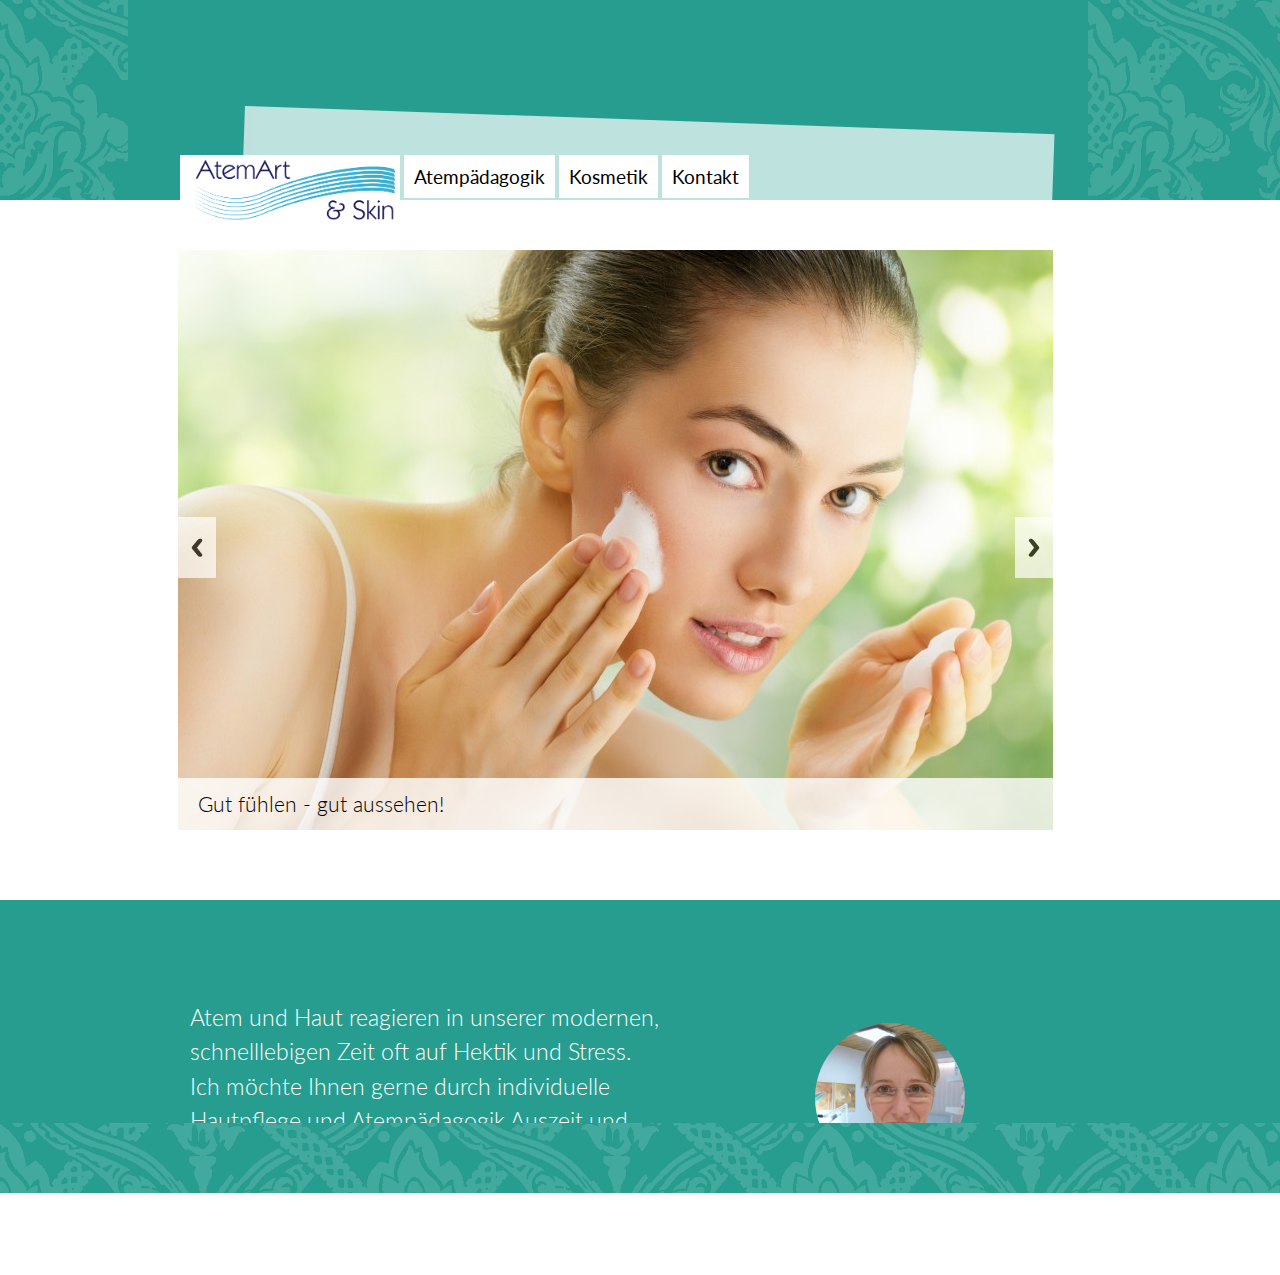
<file: index.html>
<!DOCTYPE html>
<html>


<head>
	<meta charset="utf-8">
	<meta name="keywords" content="Atmen, AtemArt, Atemtraining, Atempädagogik, Karin Fuchs-Raab, Kosmetik, Hopfgarten, Hautpflege, Wellness">
	<meta name="description" content="AtemArt und Skin - Individuelle Hautpflege und Atempädagogik">
	
	<title>Atemart und Skin</title>
	<link href='http://fonts.googleapis.com/css?family=Ledger|Lato:100,300,400,700' rel='stylesheet' type='text/css'>
	<link rel="stylesheet" type="text/css" href="style.css">
	<script src="http://ajax.googleapis.com/ajax/libs/jquery/1.8.3/jquery.min.js"></script>
	<script src="responsiveslides.min.js"></script>
</head>


<body>

	<header class="headerbar">
	<div class="left">
	</div>
	<div class="center">

	
	<nav id="nav-atem">

<div id="bar">&nbsp;</div>
<ul id="ul-atem">
	<a href="index.html"><li class="active cWhite"><img src="logo.png" id="logo"></li></a><a href="atem/index.html"><li class="cWhite">Atempädagogik</li></a><a href="skin/index.html"><li class="cWhite">Kosmetik</li></a><a href="kontakt.html"><li class="cWhite">Kontakt</li></a>
	</ul>
	</nav>
	</div>
	<div class="right">
	</div>	
	<br style="clear:both;">
	</header>

	<div class="datawrapper">
	<section class="dataleft">

	</section>
	
	<section class="datacenter">
	
	<div id="slider">
	<script>
    // You can also use "$(window).load(function() {"
    $(function () {
      // Slideshow 4
      $("#pic-slider").responsiveSlides({
        auto: true,
        pager: false,
        nav: true,
	timeout:5000,
        speed: 1500,
	pause: true, 
        namespace: "callbacks",
        before: function () {
          $('.events').append("<li>before event fired.</li>");
        },
        after: function () {
          $('.events').append("<li>after event fired.</li>");
        }
      });
    });
	</script>
	<ul class="rslides" id="pic-slider">
	<li><a href="skin/index.html"><img src="skin.jpg" alt=""><p class="caption">Gut fühlen - gut aussehen!</p></a></li>
	<li><a href="atem/index.html"><img src="atem.jpg" alt=""><p class="caption">AtemArt - Die gute Art zu atmen!</p></a></li>
	<li><a href="skin/index.html"><img src="skin2.jpg" alt=""><p class="caption">Genießen Sie professionelle Pflege für ihre Haut!</p></a></li>
	<li><a href="atem/index.html"><img src="atem2.jpg" alt=""><p class="caption">AtemArt - Atmen Sie endlich frei durch!</p></a></li>
	<li><a href="skin/index.html"><img src="skin3.jpg" alt=""><p class="caption">Beratung für die tägliche Hautpflege besonders beanspruchter Zonen</p></a></li>
	</ul>
	</div>




	</section>

	<section class="dataright">
	</section>
	<br style="clear:both;">
	</div>
	
	<div class="bottom">
	<div class="bottom-content">
	
	<div id="welcome">
	<p>Atem und Haut reagieren in unserer modernen, schnelllebigen Zeit oft auf Hektik und Stress.<br>
	Ich möchte Ihnen gerne durch individuelle Hautpflege und Atempädagogik Auszeit und Erholung anbieten. 
	</p>
	<p>
	<br><b>Ich freue mich auf Sie!<b><br><br>
	</p>
	</div>

	<div id="picbox">
<br>
	<div class="circular">
	<img src="karinfuchs.jpg">
	</div>
	 <b>Karin Fuchs-Raab</b><br>
	 <i>Fachkosmetikerin und zertifizierte Atempädagogin</i>
	</div>

	<br style="clear:both">
	</div>
	</div>

	<footer class="footerbar">
	</footer>



<script>
  (function(i,s,o,g,r,a,m){i['GoogleAnalyticsObject']=r;i[r]=i[r]||function(){
  (i[r].q=i[r].q||[]).push(arguments)},i[r].l=1*new Date();a=s.createElement(o),
  m=s.getElementsByTagName(o)[0];a.async=1;a.src=g;m.parentNode.insertBefore(a,m)
  })(window,document,'script','https://www.google-analytics.com/analytics.js','ga');

  ga('create', 'UA-100724111-1', 'auto');
  ga('send', 'pageview');

</script>
</body>





</html>
</file>
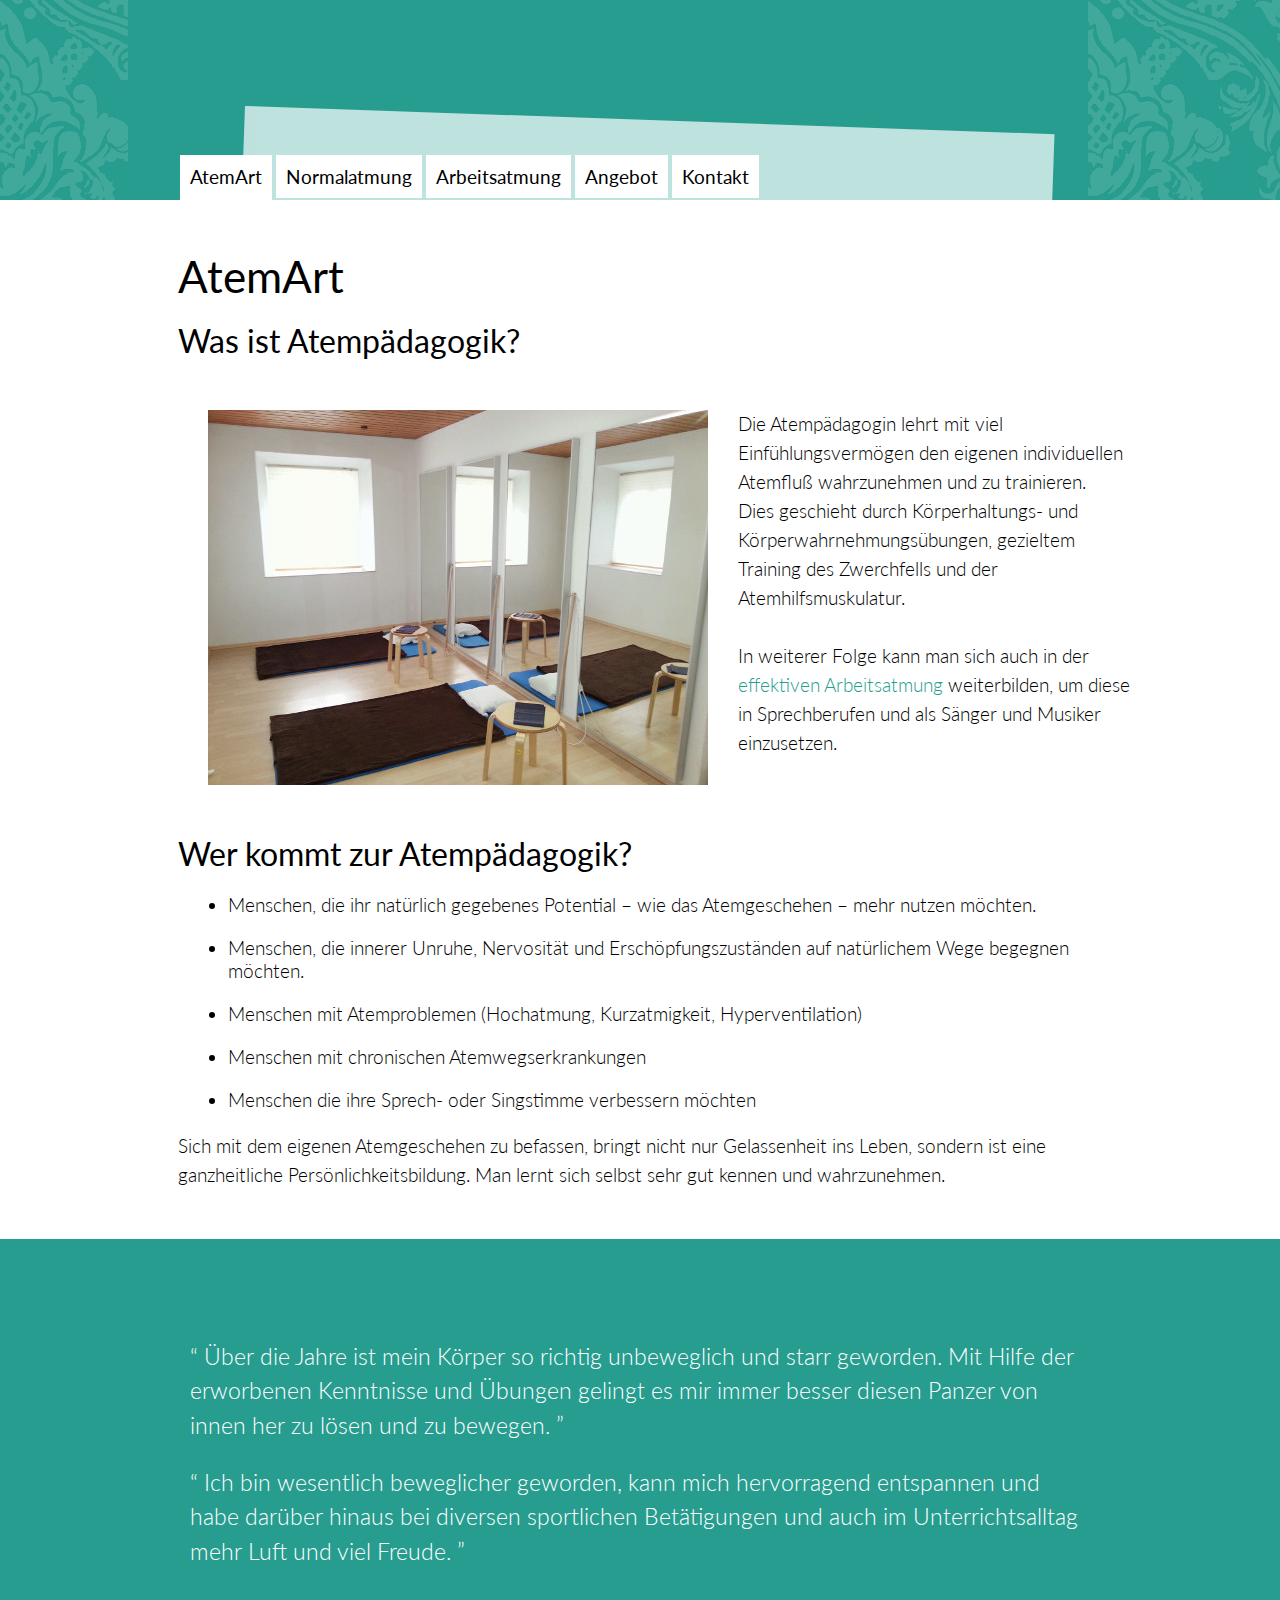
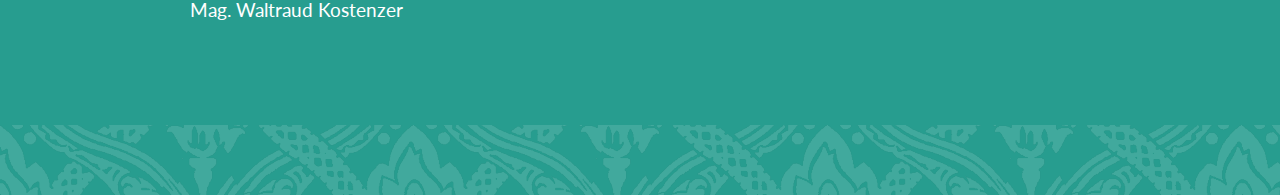
<file: atem/index.html>
<!DOCTYPE html>
<html>


<head>
	<meta charset="utf-8">
	<meta name="keywords" content="AtemArt">
	<meta name="description" content="AtemArt und Skin.">
	
	<title>Atemart</title>
	<link href='http://fonts.googleapis.com/css?family=Ledger|Lato:100,300,400,700' rel='stylesheet' type='text/css'>
	<link rel="stylesheet" type="text/css" href="../style.css">
</head>



<body>

	<header class="headerbar">
	<div class="left">
	</div>
	<div class="center">

	
	<nav id="nav-atem">

<div id="bar">&nbsp;</div>
<ul id="ul-atem">
	<a href="index.html"><li class="active cWhite">AtemArt</li></a><a href="normalatmung.html"><li class="cWhite">Normalatmung</li></a><a href="arbeitsatmung.html"><li class="cWhite">Arbeitsatmung</li></a><a href="angebot.html"><li class="cWhite">Angebot</li></a><a href="../kontakt.html"><li class="cWhite">Kontakt</li></a>
	</ul>
	</nav>
	</div>
	<div class="right">
	</div>	
	<br style="clear:both;">
	</header>

	<div class="datawrapper">
	<section class="dataleft">

	</section>
	
	<section class="datacenter">


<h1>AtemArt</h1>

<h2>Was ist Atempädagogik?</h2>


<img src="atemraum.jpg" alt="Praxisraum Atmung" style="float:left;margin:30px;">
<p>
<br>
Die Atempädagogin lehrt mit viel Einfühlungsvermögen den eigenen individuellen Atemfluß wahrzunehmen und zu trainieren. <br>Dies geschieht durch Körperhaltungs- und Körperwahrnehmungsübungen, gezieltem Training des Zwerchfells und der Atemhilfsmuskulatur. <br>
<br>

In weiterer Folge kann man sich auch in der <a href="arbeitsatmung.html">effektiven Arbeitsatmung</a> weiterbilden, um diese in Sprechberufen und als Sänger und Musiker einzusetzen.
</p>


<br>
<br style="clear:both;">
<h2>Wer kommt zur Atempädagogik?</h2>


<ul>
<li>Menschen, die ihr natürlich gegebenes Potential – wie das Atemgeschehen – mehr nutzen möchten.</li>
<li>Menschen, die innerer Unruhe, Nervosität und Erschöpfungszuständen auf natürlichem Wege begegnen möchten. </li>
<li>Menschen mit Atemproblemen (Hochatmung, Kurzatmigkeit, Hyperventilation)</li>
<li>Menschen mit chronischen Atemwegserkrankungen</li>
<li>Menschen die ihre Sprech- oder Singstimme verbessern möchten</li>
</ul>
<p>
Sich mit dem eigenen Atemgeschehen zu befassen, bringt nicht nur Gelassenheit ins Leben, sondern ist eine ganzheitliche Persönlichkeitsbildung. 
Man lernt sich selbst sehr gut kennen und wahrzunehmen.
</p>






	</section>

	<section class="dataright">
	</section>
	<br style="clear:both;">
	</div>
	
	<div class="bottom">
	<div class="bottom-content">
	
	<div id="quote">
	<q>
	Über die Jahre ist mein Körper so richtig unbeweglich und starr geworden. Mit Hilfe der erworbenen Kenntnisse und Übungen gelingt es mir immer besser diesen Panzer von innen her zu lösen und zu bewegen. 
</q><br><br>
<q>
	Ich bin wesentlich beweglicher geworden, kann mich hervorragend entspannen und habe darüber hinaus bei diversen sportlichen Betätigungen und auch im Unterrichtsalltag mehr Luft und viel Freude.
	</q><br><br>
	<p><b>Mag. Waltraud Kostenzer</b></p>
	</div>


	<br style="clear:both">
	</div>
	</div>

	<footer class="footerbar">
	</footer>

<script>
  (function(i,s,o,g,r,a,m){i['GoogleAnalyticsObject']=r;i[r]=i[r]||function(){
  (i[r].q=i[r].q||[]).push(arguments)},i[r].l=1*new Date();a=s.createElement(o),
  m=s.getElementsByTagName(o)[0];a.async=1;a.src=g;m.parentNode.insertBefore(a,m)
  })(window,document,'script','https://www.google-analytics.com/analytics.js','ga');

  ga('create', 'UA-100724111-1', 'auto');
  ga('send', 'pageview');

</script>

</body>


</html>
</file>
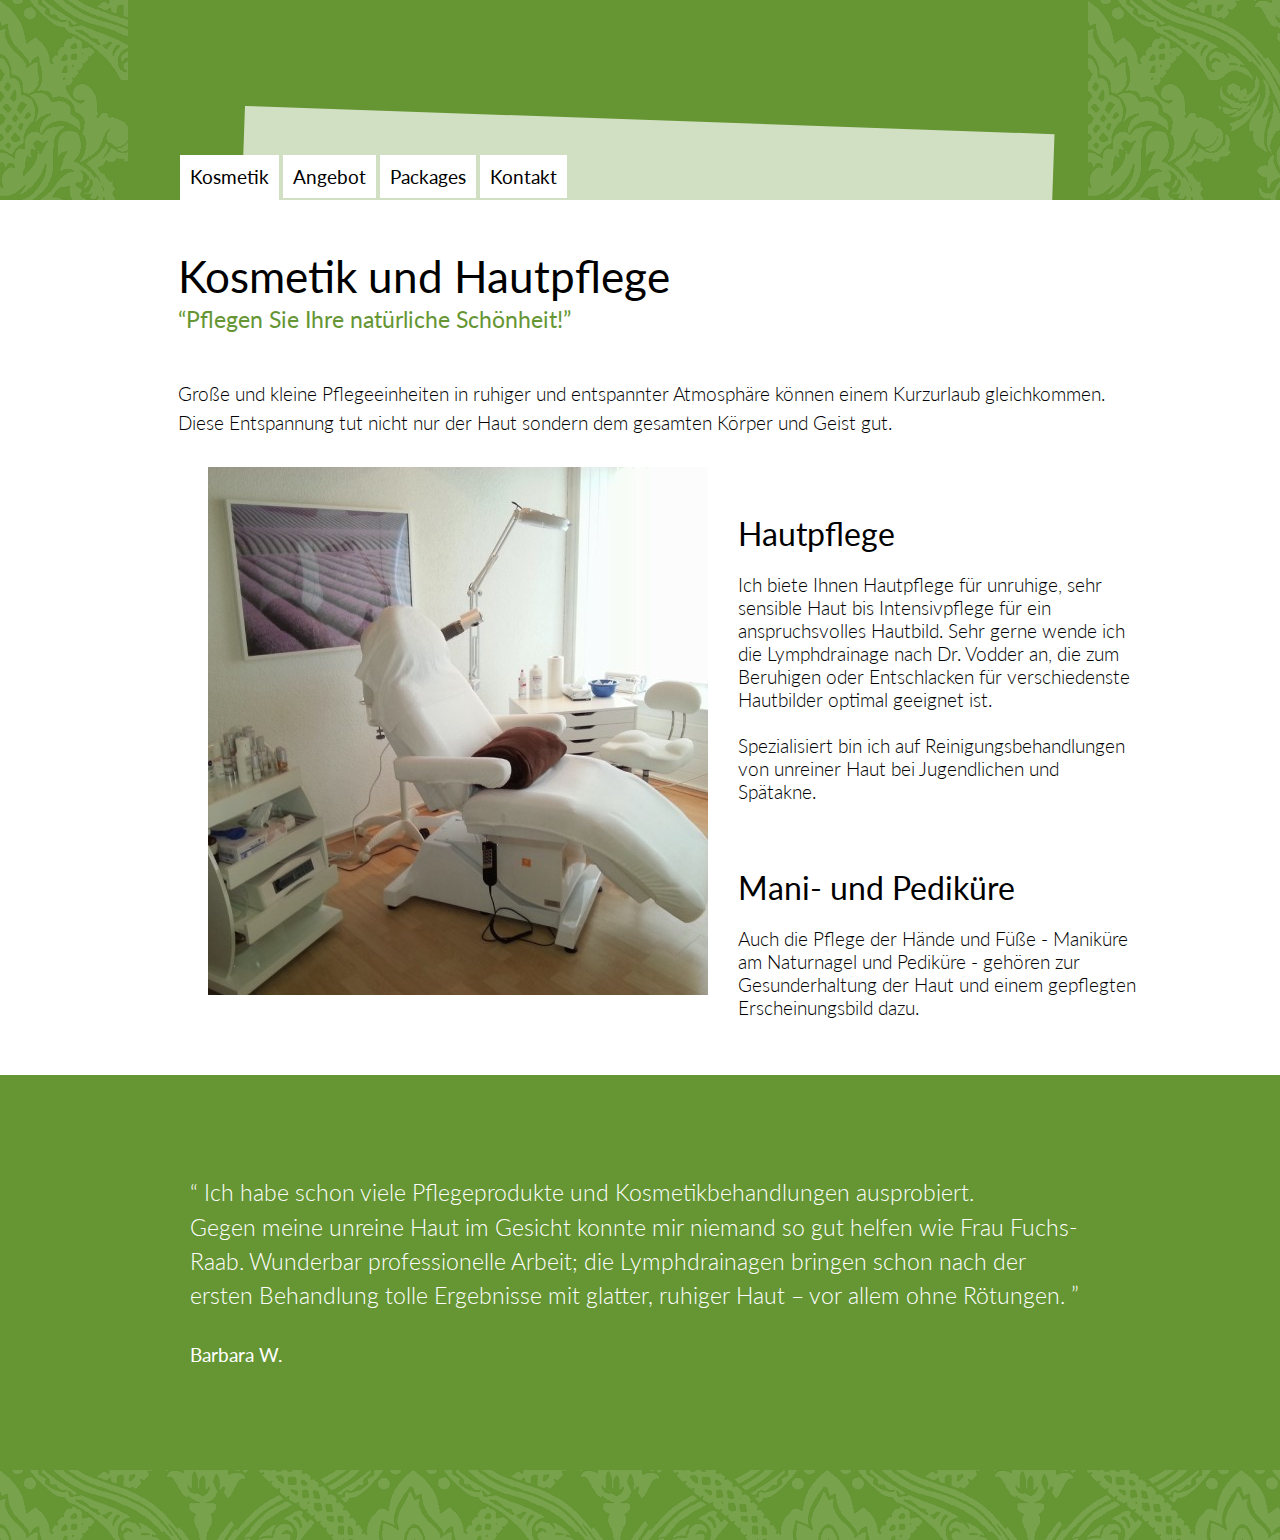
<file: skin/index.html>
<!DOCTYPE html>
<html>


<head>
	<meta charset="utf-8">
	<meta name="keywords" content="Kosmetik, Hautpflege">
	<meta name="description" content="AtemArt und Skin">
	
	<title>Kosmetik und Hautpflege</title>
	<link href='http://fonts.googleapis.com/css?family=Ledger|Lato:100,300,400,700' rel='stylesheet' type='text/css'>
	<link rel="stylesheet" type="text/css" href="../style.css">
</head>



<body>

	<header class="headerbar">
	<div class="left" style="background-color:#659633;">
	</div>
	<div class="center" style="background-color:#659633;">

	
	<nav id="nav-atem">

<div id="bar">&nbsp;</div>
<ul id="ul-atem">
	<a href="index.html"><li class="active cWhite">Kosmetik</li></a><a href="angebot.html"><li class="cWhite">Angebot</li></a><a href="packages.html"><li class="cWhite">Packages</li></a><a href="../kontakt.html"><li class="cWhite">Kontakt</li></a>
	</ul>
	</nav>
	</div>
	<div class="right"  style="background-color:#659633;">
	</div>	
	<br style="clear:both;">
	</header>

	<div class="datawrapper">
	<section class="dataleft">

	</section>
	
	<section class="datacenter">

	<h1>Kosmetik und Hautpflege</h1>

<q style="color:#659633;font-weight:400;position:relative;top:-20px;">Pflegen Sie Ihre natürliche Schönheit!</q>
<br>
<br>
<p>
Große und kleine Pflegeeinheiten in ruhiger und entspannter Atmosphäre können einem Kurzurlaub gleichkommen. 
<br>
Diese Entspannung tut nicht nur der Haut sondern dem gesamten Körper und Geist gut. 
<br>

<img src="skinraum.jpg" alt="Praxisraum Kosmetik" style="float:left;margin:30px;">

<br>
<br>
<h2>Hautpflege</h2>
Ich biete Ihnen Hautpflege für unruhige, sehr sensible Haut bis Intensivpflege für ein anspruchsvolles Hautbild. Sehr gerne wende ich die Lymphdrainage nach Dr. Vodder an, die zum Beruhigen oder Entschlacken für verschiedenste Hautbilder optimal geeignet ist.
<br>
<br>
Spezialisiert bin ich auf Reinigungsbehandlungen von unreiner Haut bei Jugendlichen und Spätakne.
<br>
<br>
<br>
<h2>Mani- und Pediküre</h2>
Auch die Pflege der Hände und Füße - Maniküre am Naturnagel und Pediküre - gehören zur Gesunderhaltung der Haut und einem gepflegten Erscheinungsbild dazu.
</p>
	</section>

	<section class="dataright">
	</section>
	<br style="clear:both;">
	</div>
	

	<div class="bottom" style="background-color:#659633;">
	<div class="bottom-content">
	
	<div id="quote">
<q>
Ich habe schon viele Pflegeprodukte und Kosmetikbehandlungen ausprobiert. 
<br>
Gegen meine unreine Haut im Gesicht konnte mir niemand so gut helfen wie Frau Fuchs-Raab. Wunderbar professionelle Arbeit; die Lymphdrainagen bringen schon nach der ersten Behandlung tolle Ergebnisse mit glatter, ruhiger Haut &ndash; vor allem ohne Rötungen. 
</q>
	<br><br>
	<p><b>Barbara W.</b></p>
	</div>


	<br style="clear:both">
	</div>
	</div>

	<footer class="footerbar" style="background-color:#659633;">
	</footer>

<script>
  (function(i,s,o,g,r,a,m){i['GoogleAnalyticsObject']=r;i[r]=i[r]||function(){
  (i[r].q=i[r].q||[]).push(arguments)},i[r].l=1*new Date();a=s.createElement(o),
  m=s.getElementsByTagName(o)[0];a.async=1;a.src=g;m.parentNode.insertBefore(a,m)
  })(window,document,'script','https://www.google-analytics.com/analytics.js','ga');

  ga('create', 'UA-100724111-1', 'auto');
  ga('send', 'pageview');

</script>

</body>


</html>
</file>
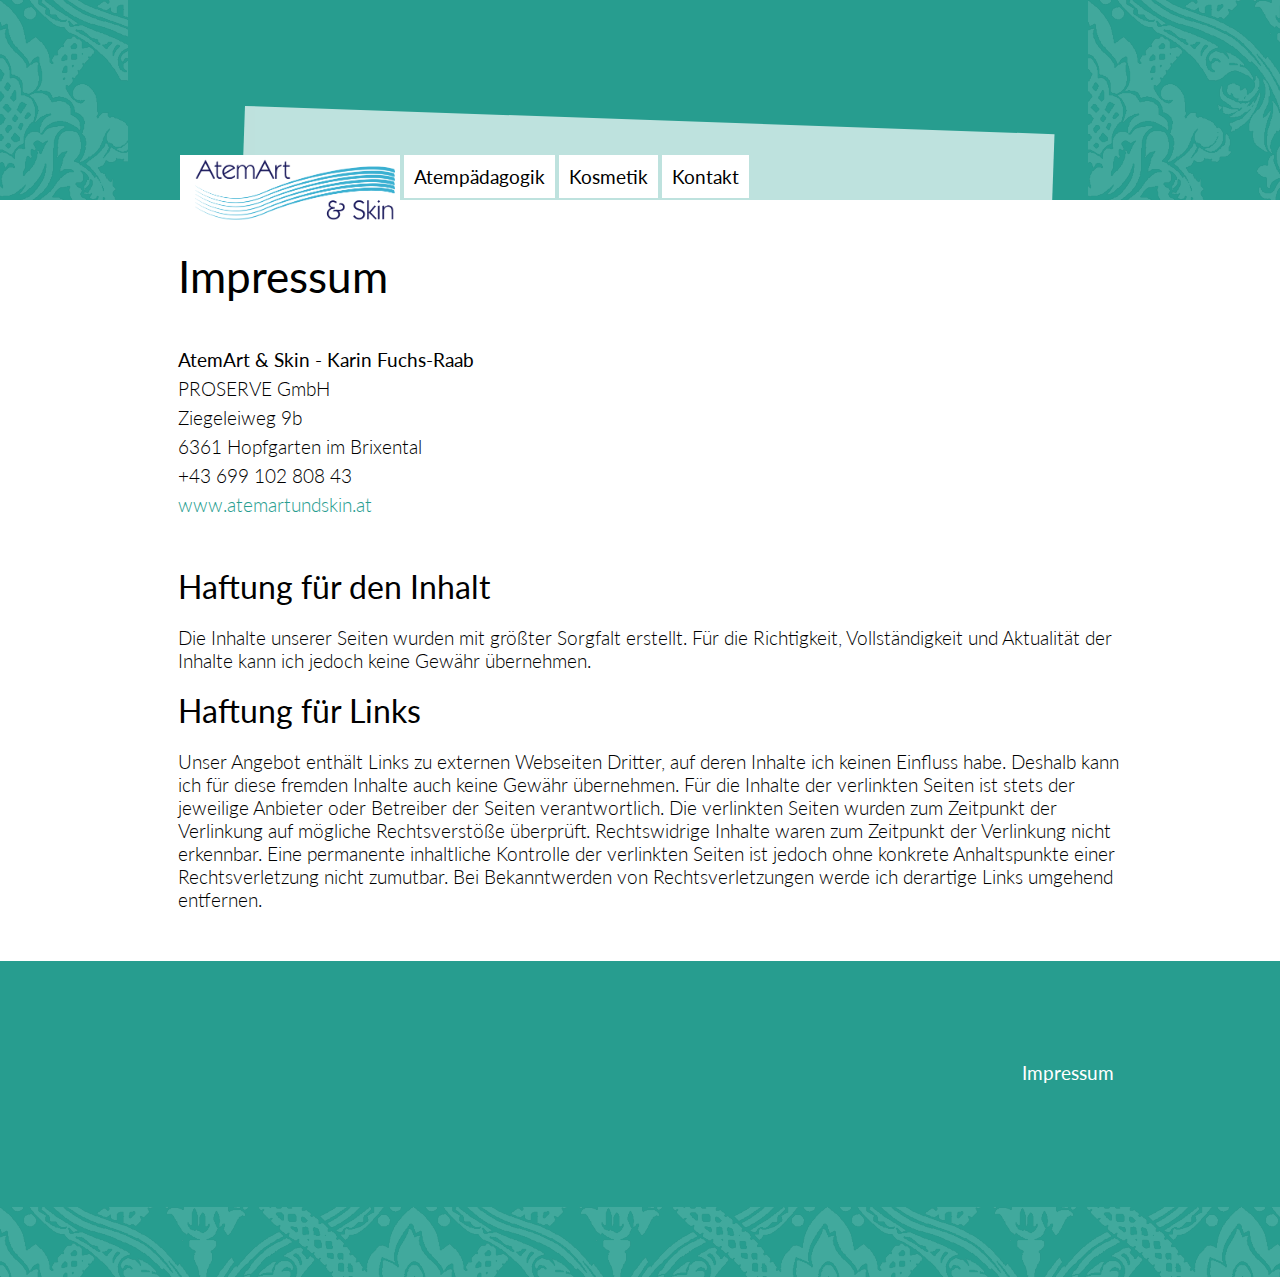
<file: impressum.html>
<!DOCTYPE html>
<html>


<head>
	<meta charset="utf-8">
	<meta name="keywords" content="AtemArt">
	<meta name="description" content="AtemArt und Skin.">
	
	<title>Atemart und Skin</title>
	<link href='http://fonts.googleapis.com/css?family=Ledger|Lato:100,300,400,700' rel='stylesheet' type='text/css'>
	<link rel="stylesheet" type="text/css" href="style.css">
	<script src="http://ajax.googleapis.com/ajax/libs/jquery/1.8.3/jquery.min.js"></script>
	<script src="responsiveslides.min.js"></script>
</head>



<body>

	<header class="headerbar">
	<div class="left">
	</div>
	<div class="center">

	
	<nav id="nav-atem">

<div id="bar">&nbsp;</div>
<ul id="ul-atem">
	<a href="index.html"><li class="active cWhite"><img src="logo.png" id="logo"></li></a><a href="atem/index.html"><li class="cWhite">Atempädagogik</li></a><a href="skin/index.html"><li class="cWhite">Kosmetik</li></a><a href="kontakt.html"><li class="cWhite">Kontakt</li></a>
	</ul>
	</nav>
	</div>
	<div class="right">
	</div>	
	<br style="clear:both;">
	</header>

	<div class="datawrapper">
	<section class="dataleft">

	</section>
	
	<section class="datacenter">
	
	<h1>Impressum</h1>
<br>
<p>
<b>AtemArt & Skin - Karin Fuchs-Raab</b><br>
PROSERVE GmbH<br>
Ziegeleiweg 9b<br>
6361 Hopfgarten im Brixental<br>
+43 699 102 808 43<br>
<a href="http://www.atemartundskin.at">www.atemartundskin.at</a><br>
<br>
<h2>Haftung für den Inhalt</h2>
Die Inhalte unserer Seiten wurden mit größter Sorgfalt erstellt. Für die Richtigkeit, Vollständigkeit und Aktualität der Inhalte kann ich jedoch keine Gewähr übernehmen.

<h2>Haftung für Links</h2>
Unser Angebot enthält Links zu externen Webseiten Dritter, auf deren Inhalte ich keinen Einfluss habe. Deshalb kann ich für diese fremden Inhalte auch keine Gewähr übernehmen. Für die Inhalte der verlinkten Seiten ist stets der jeweilige Anbieter oder Betreiber der Seiten verantwortlich. Die verlinkten Seiten wurden zum Zeitpunkt der Verlinkung auf mögliche Rechtsverstöße überprüft. Rechtswidrige Inhalte waren zum Zeitpunkt der Verlinkung nicht erkennbar. Eine permanente inhaltliche Kontrolle der verlinkten Seiten ist jedoch ohne konkrete Anhaltspunkte einer Rechtsverletzung nicht zumutbar. Bei Bekanntwerden von Rechtsverletzungen werde ich derartige Links umgehend entfernen.
<br>
</p>

	</section>

	<section class="dataright">
	</section>
	<br style="clear:both;">
	</div>
	
	<div class="bottom">
	<div class="bottom-content" style="text-align:right;padding-right:12%;">
		<a href="impressum.html" style="color:white;font-weight:400;">Impressum</a><br><br>
	</div>
	</div>

	<footer class="footerbar">
	</footer>


<script>
  (function(i,s,o,g,r,a,m){i['GoogleAnalyticsObject']=r;i[r]=i[r]||function(){
  (i[r].q=i[r].q||[]).push(arguments)},i[r].l=1*new Date();a=s.createElement(o),
  m=s.getElementsByTagName(o)[0];a.async=1;a.src=g;m.parentNode.insertBefore(a,m)
  })(window,document,'script','https://www.google-analytics.com/analytics.js','ga');

  ga('create', 'UA-100724111-1', 'auto');
  ga('send', 'pageview');

</script>
</body>


</html>
</file>
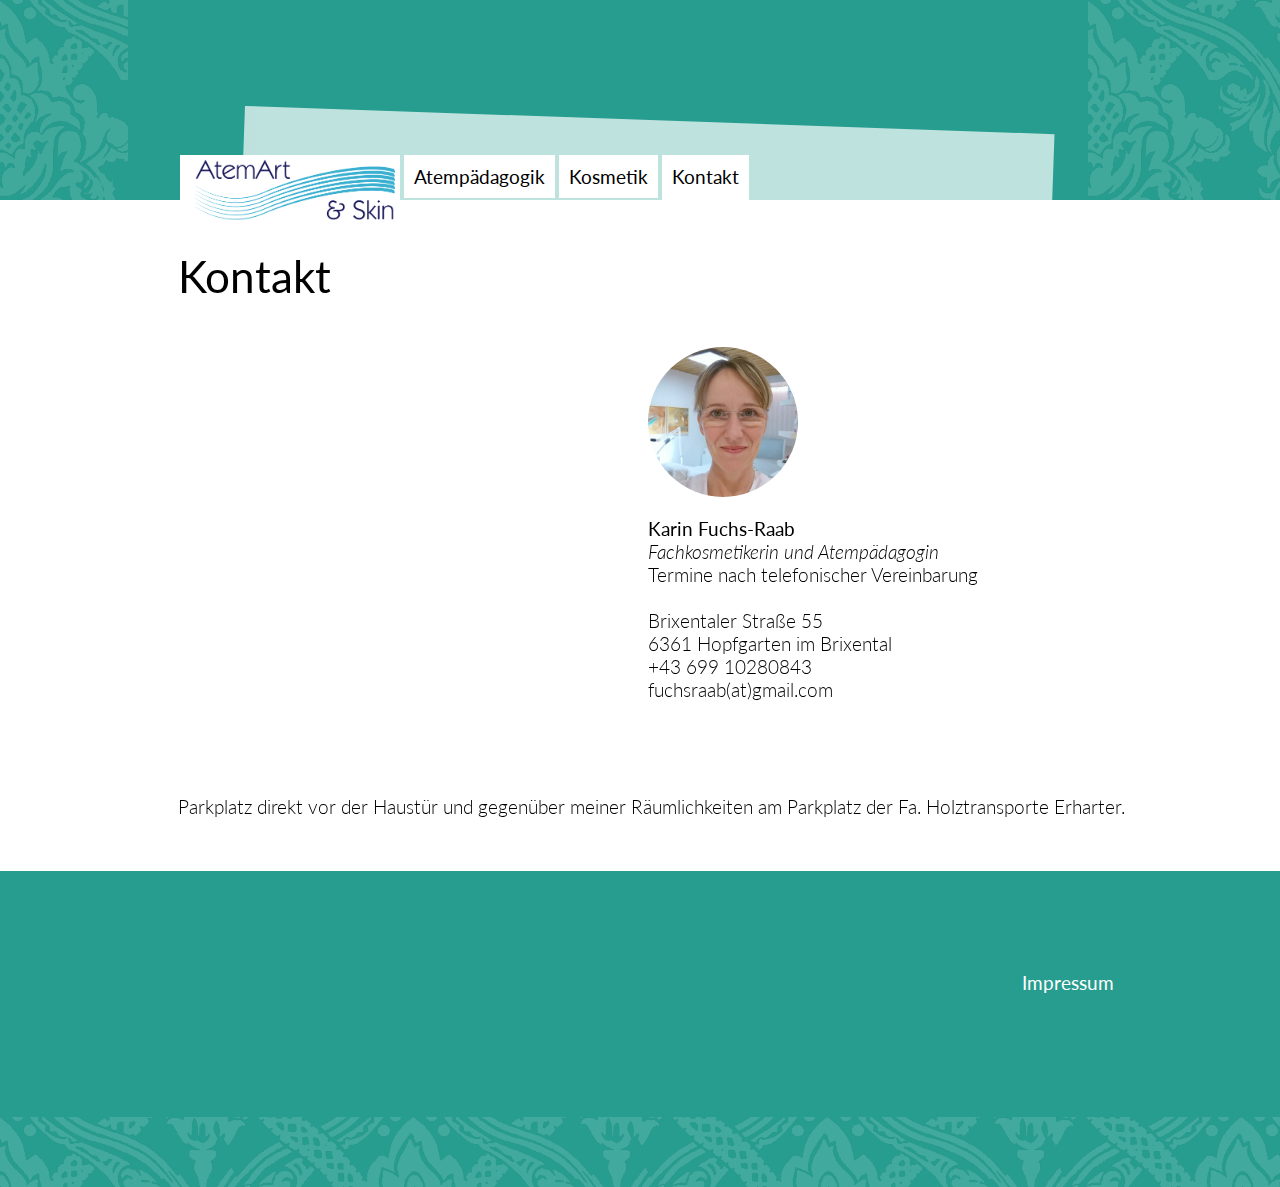
<file: kontakt.html>
<!DOCTYPE html>
<html>


<head>
	<meta charset="utf-8">
	<meta name="keywords" content="AtemArt">
	<meta name="description" content="AtemArt und Skin.">
	
	<title>Atemart und Skin</title>
	<link href='http://fonts.googleapis.com/css?family=Ledger|Lato:100,300,400,700' rel='stylesheet' type='text/css'>
	<link rel="stylesheet" type="text/css" href="style.css">
	<script src="http://ajax.googleapis.com/ajax/libs/jquery/1.8.3/jquery.min.js"></script>
	<script src="responsiveslides.min.js"></script>
</head>



<body>

	<header class="headerbar">
	<div class="left">
	</div>
	<div class="center">

	
	<nav id="nav-atem">

<div id="bar">&nbsp;</div>
<ul id="ul-atem">
	<a href="index.html"><li class="active cWhite"><img src="logo.png" id="logo"></li></a><a href="atem/index.html"><li class="cWhite">Atempädagogik</li></a><a href="skin/index.html"><li class="cWhite">Kosmetik</li></a><a href="kontakt.html"><li class="active cWhite">Kontakt</li></a>
	</ul>
	</nav>
	</div>
	<div class="right">
	</div>	
	<br style="clear:both;">
	</header>

	<div class="datawrapper">
	<section class="dataleft">

	</section>
	
	<section class="datacenter">
	
	<h1>Kontakt</h1>



<iframe src="https://www.google.com/maps/embed?pb=!1m14!1m8!1m3!1d2698.3364685098945!2d12.160715300000001!3d47.444380300000006!3m2!1i1024!2i768!4f13.1!3m3!1m2!1s0x4776352548215e5b%3A0x19a2b2d3ff0e582a!2sBrixentaler+Stra%C3%9Fe+55!5e0!3m2!1sde!2sat!4v1403034817725" width="0" height="0" frameborder="0" style="border:0"></iframe>

<iframe id="map" src="https://www.google.com/maps/embed?pb=!1m14!1m8!1m3!1d2698.3364685098945!2d12.160715300000001!3d47.444380300000006!3m2!1i1024!2i768!4f13.1!3m3!1m2!1s0x4776352548215e5b%3A0x19a2b2d3ff0e582a!2sBrixentaler+Stra%C3%9Fe+55!5e0!3m2!1sde!2sat!4v1403034744474" width="400" height="400" frameborder="0" style="border:0"></iframe>


	<div id="address">
	

		<div class="circular" style="margin-left:0;margin-top:25px;">
			<img src="karinfuchs.jpg">
		</div>
		<address class="addressbox">
		 <b style="margin-left:auto;margin-right:auto;">Karin Fuchs-Raab</b><br>
		 <i>Fachkosmetikerin und Atempädagogin</i><br>
		Termine nach telefonischer Vereinbarung
		 <br><br>
		 Brixentaler Straße 55<br>
		 6361 Hopfgarten im Brixental<br>
		 +43 699 10280843<br>
		 fuchsraab(at)gmail.com<br>
		</address>
		<br>
		<!-- <img src="haus2.jpg" alt="Atemart-Ort"> -->
	
	</div>


	
	

<br style="clear:both">
<p>
Parkplatz direkt vor der Haustür und gegenüber meiner Räumlichkeiten am Parkplatz der Fa. Holztransporte Erharter.<br>
</p>








	</section>

	<section class="dataright">
	</section>
	<br style="clear:both;">
	</div>
	
	<div class="bottom">
	<div class="bottom-content" style="text-align:right;padding-right:12%;">
	<a href="impressum.html" style="color:white;font-weight:400;">Impressum</a><br><br>

	</div>
	</div>
	

	<footer class="footerbar">
	</footer>


<script>
  (function(i,s,o,g,r,a,m){i['GoogleAnalyticsObject']=r;i[r]=i[r]||function(){
  (i[r].q=i[r].q||[]).push(arguments)},i[r].l=1*new Date();a=s.createElement(o),
  m=s.getElementsByTagName(o)[0];a.async=1;a.src=g;m.parentNode.insertBefore(a,m)
  })(window,document,'script','https://www.google-analytics.com/analytics.js','ga');

  ga('create', 'UA-100724111-1', 'auto');
  ga('send', 'pageview');

</script>
</body>


</html>
</file>
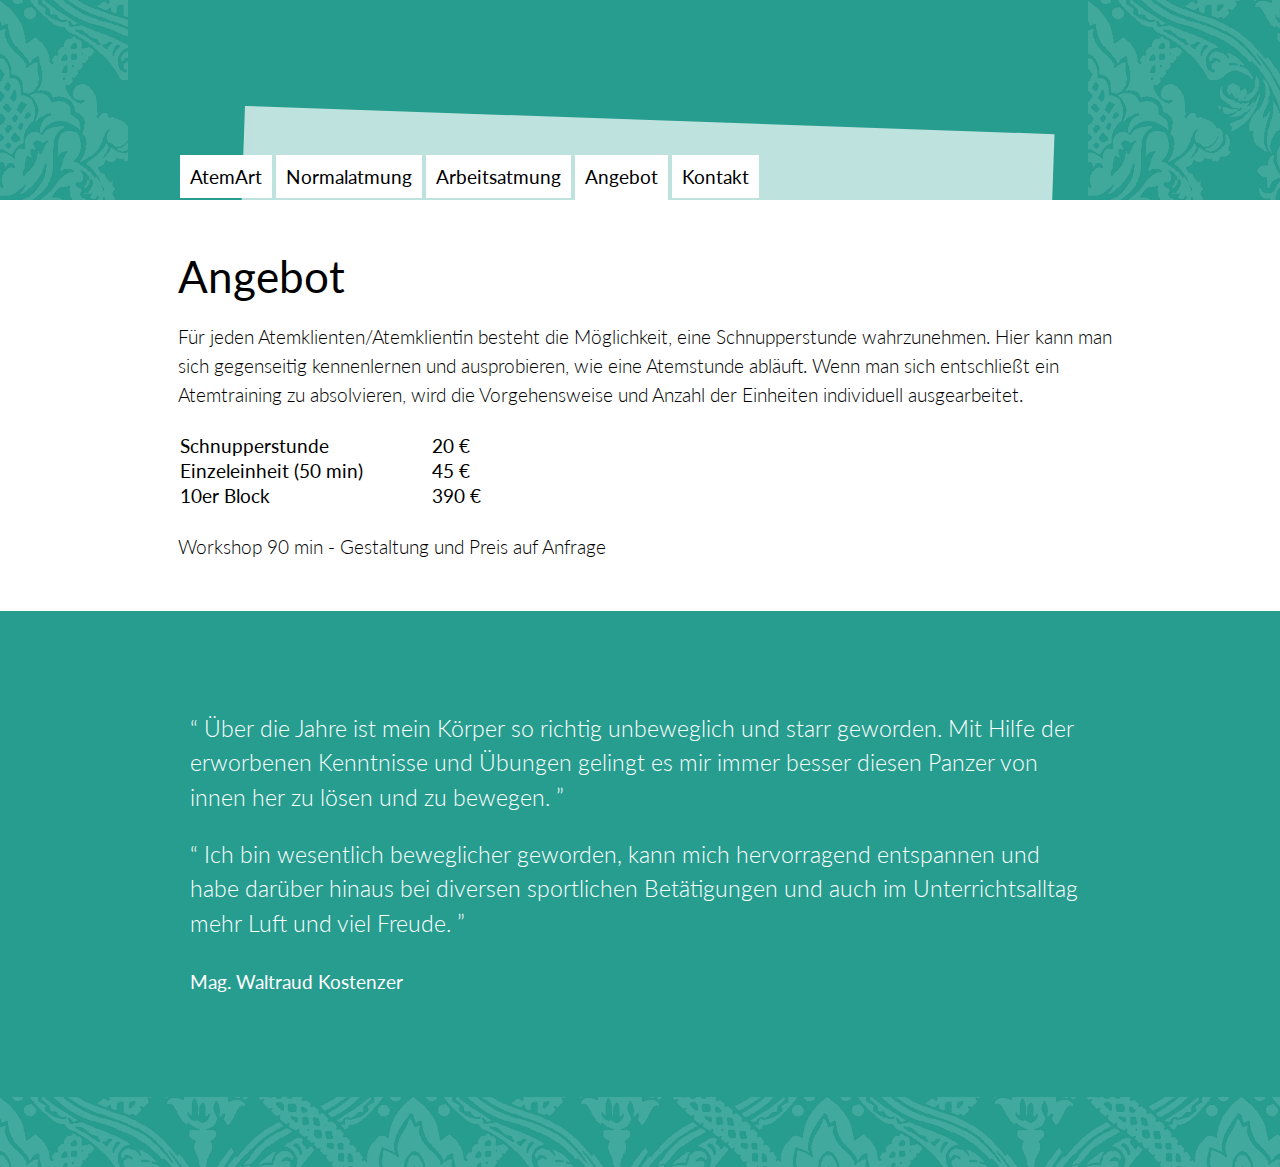
<file: atem/angebot.html>
<!DOCTYPE html>
<html>


<head>
	<meta charset="utf-8">
	<meta name="keywords" content="AtemArt">
	<meta name="description" content="AtemArt und Skin.">
	
	<title>Atemart</title>
	<link href='http://fonts.googleapis.com/css?family=Ledger|Lato:100,300,400,700' rel='stylesheet' type='text/css'>
	<link rel="stylesheet" type="text/css" href="../style.css">
</head>



<body>

	<header class="headerbar">
	<div class="left">
	</div>
	<div class="center">

	
	<nav id="nav-atem">

<div id="bar">&nbsp;</div>
<ul id="ul-atem">
	<a href="index.html"><li class="cWhite">AtemArt</li></a><a href="normalatmung.html"><li class="cWhite">Normalatmung</li></a><a href="arbeitsatmung.html"><li class="cWhite">Arbeitsatmung</li></a><a href="angebot.html"><li class="active cWhite">Angebot</li></a><a href="../kontakt.html"><li class="cWhite">Kontakt</li></a>
	</ul>
	</nav>
	</div>
	<div class="right">
	</div>	
	<br style="clear:both;">
	</header>

	<div class="datawrapper">
	<section class="dataleft">

	</section>
	
	<section class="datacenter">


<h1>Angebot</h1>


<p>
Für jeden Atemklienten/Atemklientin besteht die Möglichkeit, eine Schnupperstunde wahrzunehmen. Hier kann man sich gegenseitig kennenlernen und ausprobieren, wie eine Atemstunde abläuft. Wenn man sich entschließt ein Atemtraining zu absolvieren, wird die Vorgehensweise und Anzahl der Einheiten individuell ausgearbeitet.
</p>
<br>
<table>
<tr>
  <td><b>Schnupperstunde</b></td>
  <td><b>20 €</b></td>
</tr>
<tr>
  <td><b>Einzeleinheit (50 min)</td>
  <td><b>45 €</b></td>
</tr>
<tr>
  <td><b>10er Block</td>
  <td><b>390 €</b></td>
</tr>
</table>	

<br>		
<p>
	Workshop 90 min  - Gestaltung und Preis auf Anfrage
</p>








	</section>

	<section class="dataright">
	</section>
	<br style="clear:both;">
	</div>
	
	<div class="bottom">
	<div class="bottom-content">
	
	<div id="quote">
	<q>
	Über die Jahre ist mein Körper so richtig unbeweglich und starr geworden. Mit Hilfe der erworbenen Kenntnisse und Übungen gelingt es mir immer besser diesen Panzer von innen her zu lösen und zu bewegen. 
</q><br><br>
<q>
	Ich bin wesentlich beweglicher geworden, kann mich hervorragend entspannen und habe darüber hinaus bei diversen sportlichen Betätigungen und auch im Unterrichtsalltag mehr Luft und viel Freude.
	</q><br><br>
	<p><b>Mag. Waltraud Kostenzer</b></p>
	</div>


	<br style="clear:both">
	</div>
	</div>

	<footer class="footerbar">
	</footer>


<script>
  (function(i,s,o,g,r,a,m){i['GoogleAnalyticsObject']=r;i[r]=i[r]||function(){
  (i[r].q=i[r].q||[]).push(arguments)},i[r].l=1*new Date();a=s.createElement(o),
  m=s.getElementsByTagName(o)[0];a.async=1;a.src=g;m.parentNode.insertBefore(a,m)
  })(window,document,'script','https://www.google-analytics.com/analytics.js','ga');

  ga('create', 'UA-100724111-1', 'auto');
  ga('send', 'pageview');

</script>
</body>


</html>
</file>
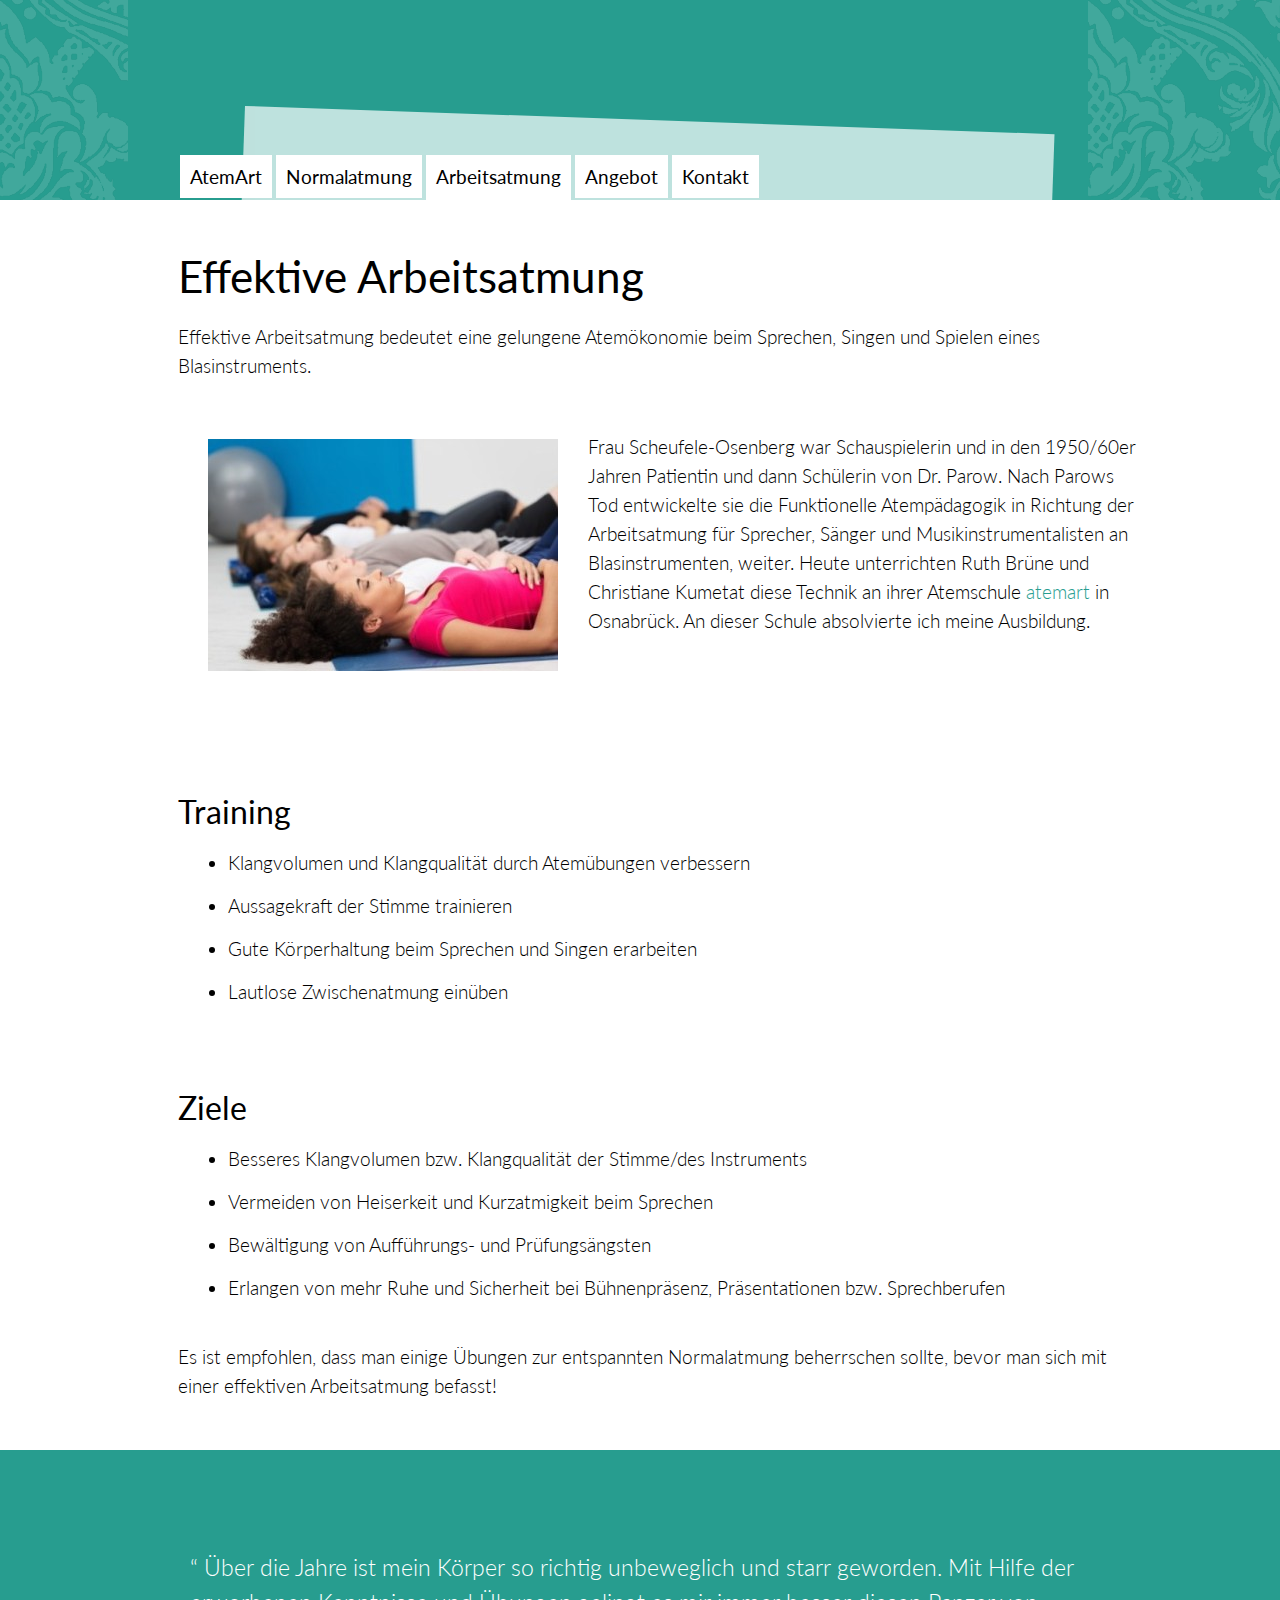
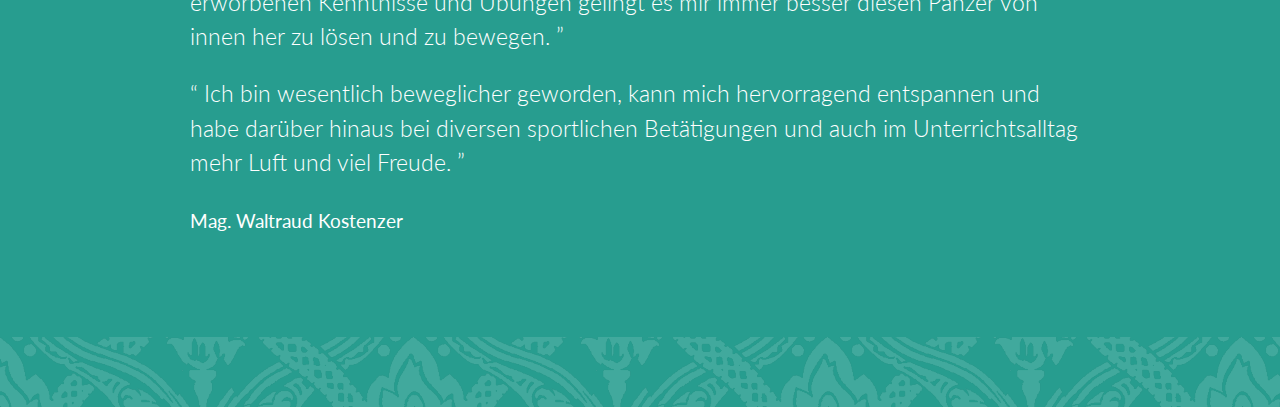
<file: atem/arbeitsatmung.html>
<!DOCTYPE html>
<html>


<head>
	<meta charset="utf-8">
	<meta name="keywords" content="AtemArt">
	<meta name="description" content="AtemArt und Skin.">
	
	<title>Atemart</title>
	<link href='http://fonts.googleapis.com/css?family=Ledger|Lato:100,300,400,700' rel='stylesheet' type='text/css'>
	<link rel="stylesheet" type="text/css" href="../style.css">
</head>



<body>

	<header class="headerbar">
	<div class="left">
	</div>
	<div class="center">

	
	<nav id="nav-atem">

<div id="bar">&nbsp;</div>
<ul id="ul-atem">
	<a href="index.html"><li class="cWhite">AtemArt</li></a><a href="normalatmung.html"><li class="cWhite">Normalatmung</li></a><a href="arbeitsatmung.html"><li class="active cWhite">Arbeitsatmung</li></a><a href="angebot.html"><li class="cWhite">Angebot</li></a><a href="../kontakt.html"><li class="cWhite">Kontakt</li></a>
	</ul>
	</nav>
	</div>
	<div class="right">
	</div>	
	<br style="clear:both;">
	</header>

	<div class="datawrapper">
	<section class="dataleft">

	</section>
	
	<section class="datacenter">


<h1>Effektive Arbeitsatmung</h1>
<p>
Effektive Arbeitsatmung bedeutet eine gelungene Atemökonomie beim Sprechen, Singen und Spielen eines Blasinstruments.<br>
<br>
</p>
<img src="atemuebung.jpg" alt="Atemuebung" style="float:left;margin:30px;">
<br>
<p>
Frau Scheufele-Osenberg war Schauspielerin und in den 1950/60er Jahren Patientin und dann Schülerin von Dr. Parow. Nach Parows Tod entwickelte sie die Funktionelle Atempädagogik in Richtung der Arbeitsatmung für Sprecher, Sänger und Musikinstrumentalisten an Blasinstrumenten, weiter. Heute unterrichten Ruth Brüne und Christiane Kumetat diese Technik an ihrer Atemschule <a href="http://www.atemart.de/">atemart</a> in Osnabrück. An dieser Schule absolvierte ich meine Ausbildung.
</p>
<br>
<br>
<br>
<br>
<br>
<br>
<h2>Training</h2>
<ul>
<li>Klangvolumen und Klangqualität durch Atemübungen verbessern</li>
<li>Aussagekraft der Stimme trainieren</li>
<li>Gute Körperhaltung beim Sprechen und Singen erarbeiten</li>
<li>Lautlose Zwischenatmung einüben</li>
</ul>
<br>
<br>
<h2>Ziele</h2>
<ul>
<li>Besseres Klangvolumen bzw. Klangqualität der Stimme/des Instruments</li>
<li>Vermeiden von Heiserkeit und Kurzatmigkeit beim Sprechen</li>
<li>Bewältigung von Aufführungs- und Prüfungsängsten</li>
<li>Erlangen von mehr Ruhe und Sicherheit bei Bühnenpräsenz, Präsentationen bzw. Sprechberufen</li>
</ul>

<br>
<p>
Es ist empfohlen, dass man einige Übungen zur entspannten Normalatmung beherrschen sollte, bevor man sich mit einer effektiven Arbeitsatmung befasst!
</p>













	</section>

	<section class="dataright">
	</section>
	<br style="clear:both;">
	</div>
	
	<div class="bottom">
	<div class="bottom-content">
	
	<div id="quote">
	<q>
	Über die Jahre ist mein Körper so richtig unbeweglich und starr geworden. Mit Hilfe der erworbenen Kenntnisse und Übungen gelingt es mir immer besser diesen Panzer von innen her zu lösen und zu bewegen. 
</q><br><br>
<q>
	Ich bin wesentlich beweglicher geworden, kann mich hervorragend entspannen und habe darüber hinaus bei diversen sportlichen Betätigungen und auch im Unterrichtsalltag mehr Luft und viel Freude.
	</q><br><br>
	<p><b>Mag. Waltraud Kostenzer</b></p>
	</div>


	<br style="clear:both">
	</div>
	</div>

	<footer class="footerbar">
	</footer>


<script>
  (function(i,s,o,g,r,a,m){i['GoogleAnalyticsObject']=r;i[r]=i[r]||function(){
  (i[r].q=i[r].q||[]).push(arguments)},i[r].l=1*new Date();a=s.createElement(o),
  m=s.getElementsByTagName(o)[0];a.async=1;a.src=g;m.parentNode.insertBefore(a,m)
  })(window,document,'script','https://www.google-analytics.com/analytics.js','ga');

  ga('create', 'UA-100724111-1', 'auto');
  ga('send', 'pageview');

</script>
</body>


</html>
</file>
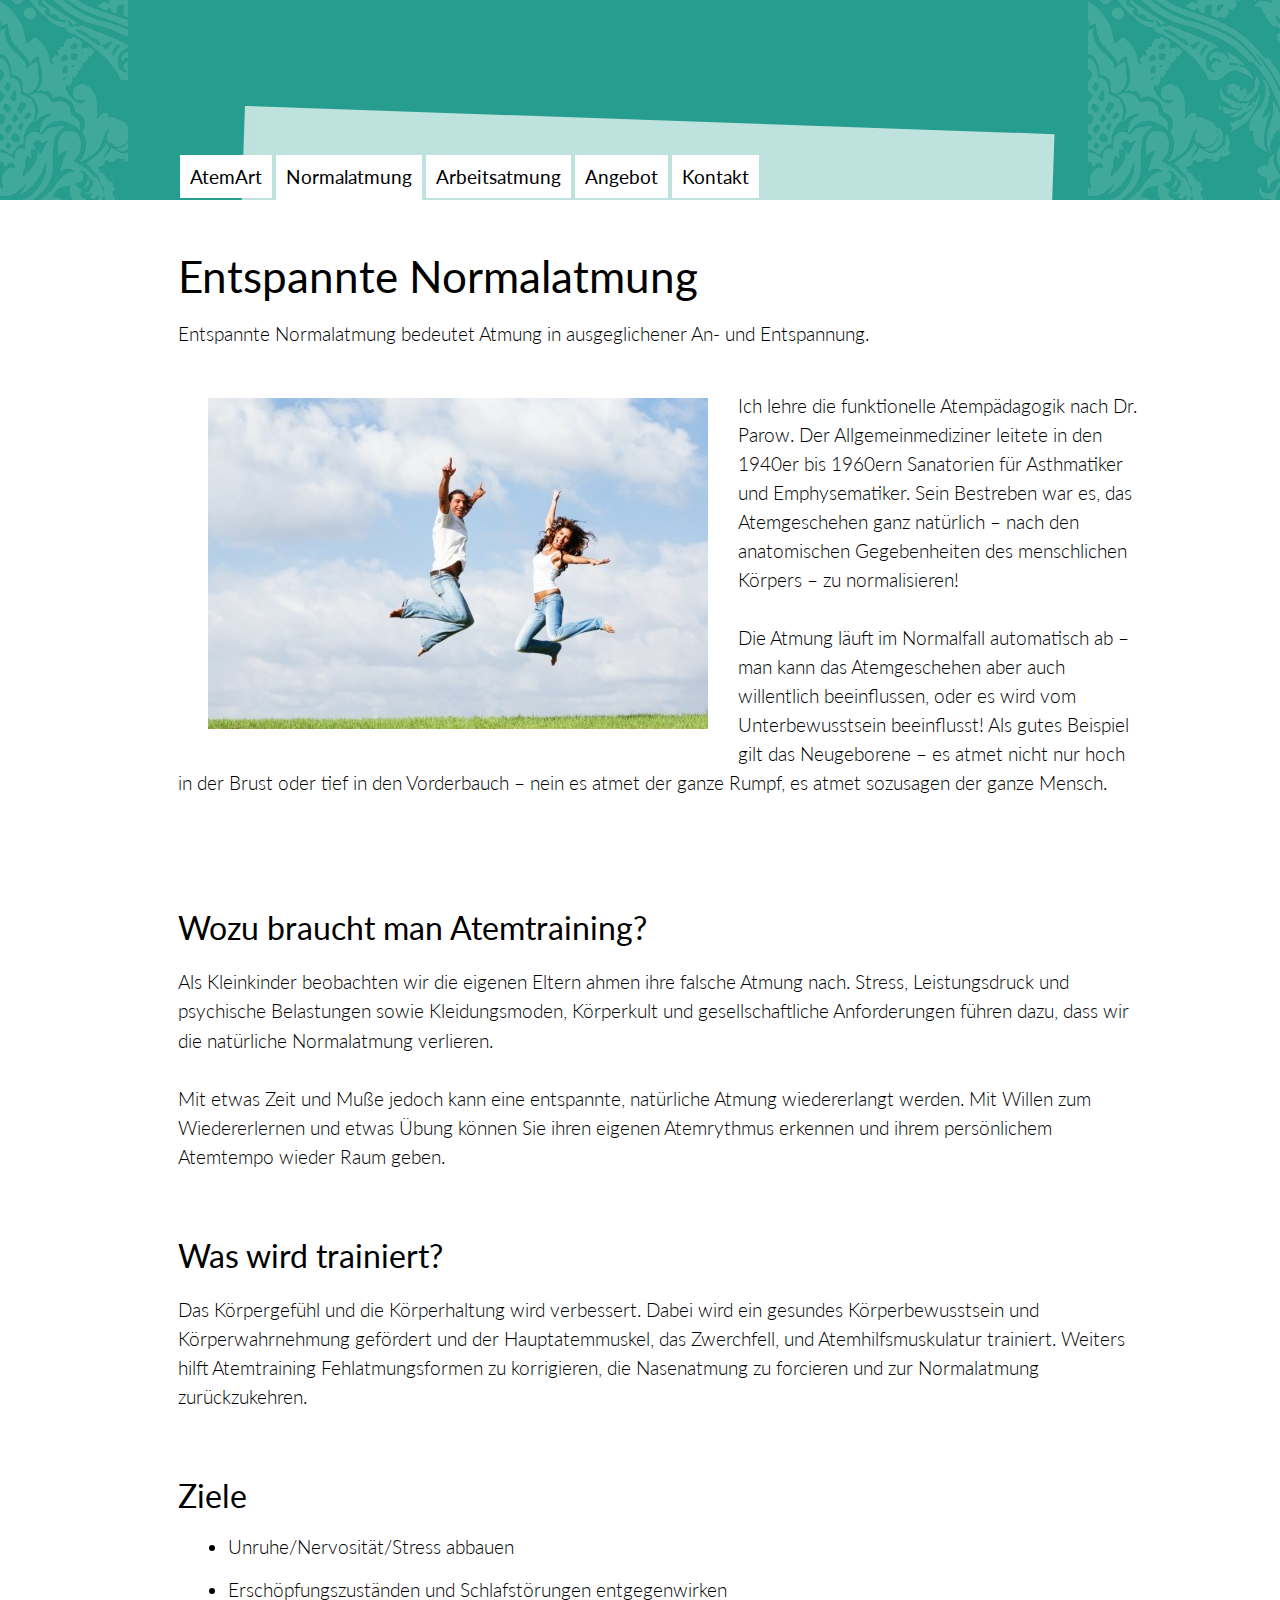
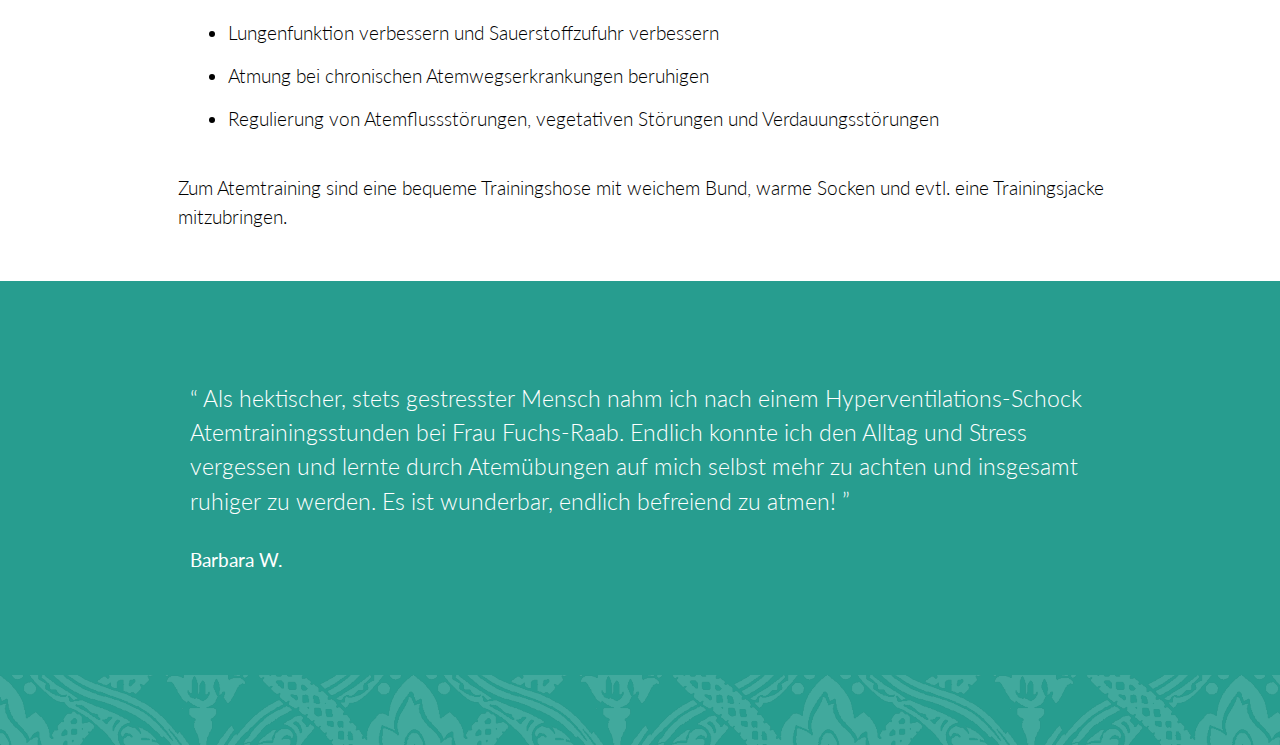
<file: atem/normalatmung.html>
<!DOCTYPE html>
<html>


<head>
	<meta charset="utf-8">
	<meta name="keywords" content="AtemArt">
	<meta name="description" content="AtemArt und Skin.">
	
	<title>Atemart</title>
	<link href='http://fonts.googleapis.com/css?family=Ledger|Lato:100,300,400,700' rel='stylesheet' type='text/css'>
	<link rel="stylesheet" type="text/css" href="../style.css">
</head>



<body>

	<header class="headerbar">
	<div class="left">
	</div>
	<div class="center">

	
	<nav id="nav-atem">

<div id="bar">&nbsp;</div>
<ul id="ul-atem">
	<a href="index.html"><li class="cWhite">AtemArt</li></a><a href="normalatmung.html"><li class="active cWhite">Normalatmung</li></a><a href="arbeitsatmung.html"><li class="cWhite">Arbeitsatmung</li></a><a href="angebot.html"><li class="cWhite">Angebot</li></a><a href="../kontakt.html"><li class="cWhite">Kontakt</li></a>
	</ul>
	</nav>
	</div>
	<div class="right">
	</div>	
	<br style="clear:both;">
	</header>

	<div class="datawrapper">
	<section class="dataleft">

	</section>
	
	<section class="datacenter">


<h1>Entspannte Normalatmung</h1>

Entspannte Normalatmung bedeutet Atmung in ausgeglichener An- und Entspannung. <br>
</p>
<br>
<img src="atemfrei.jpg" alt="Frei atmen" style="float:left;margin:30px;">
<br>
<p>
Ich lehre die funktionelle Atempädagogik nach Dr. Parow. Der Allgemeinmediziner leitete in den 1940er bis 1960ern Sanatorien für Asthmatiker und Emphysematiker. Sein Bestreben war es, das Atemgeschehen ganz natürlich – nach den anatomischen Gegebenheiten des menschlichen Körpers – zu normalisieren!<br>
<br>
Die Atmung läuft im Normalfall automatisch ab – man kann das Atemgeschehen aber auch willentlich beeinflussen, oder es wird vom Unterbewusstsein beeinflusst!
Als gutes Beispiel gilt das Neugeborene – es atmet nicht nur hoch in der Brust oder tief in den Vorderbauch – nein es atmet der ganze Rumpf, es atmet sozusagen der ganze Mensch.
</p>
<br>
<br>
<br>
<br>
<h2>Wozu braucht man Atemtraining?</h2>
<p>
Als Kleinkinder beobachten wir die eigenen Eltern ahmen ihre falsche Atmung nach. Stress, Leistungsdruck und psychische Belastungen sowie Kleidungsmoden, Körperkult und gesellschaftliche Anforderungen führen dazu, dass wir die natürliche Normalatmung verlieren.<br>
<br>
Mit etwas Zeit und Muße jedoch kann eine entspannte, natürliche Atmung wiedererlangt werden.
Mit Willen zum Wiedererlernen und etwas Übung können Sie ihren eigenen Atemrythmus erkennen und ihrem persönlichem Atemtempo wieder Raum geben.
</p>


<br>
<br>
<h2>Was wird trainiert?</h2>
<p>
Das Körpergefühl und die Körperhaltung wird verbessert. Dabei wird ein gesundes Körperbewusstsein und Körperwahrnehmung gefördert und der Hauptatemmuskel, das Zwerchfell, und Atemhilfsmuskulatur trainiert.
Weiters hilft Atemtraining Fehlatmungsformen zu korrigieren, die Nasenatmung zu forcieren und zur Normalatmung zurückzukehren.
</p>


<br>
<br>
<h2>Ziele</h2>
<ul>
<li>Unruhe/Nervosität/Stress abbauen</li>
<li>Erschöpfungszuständen und Schlafstörungen entgegenwirken</li>
<li>Lungenfunktion verbessern und Sauerstoffzufuhr verbessern</li>
<li>Atmung bei chronischen Atemwegserkrankungen beruhigen</li>
<li>Regulierung von Atemflussstörungen, vegetativen Störungen und Verdauungsstörungen</li>
</ul>

<br>
<p>
Zum Atemtraining sind eine bequeme Trainingshose mit weichem 
Bund, warme Socken und evtl. eine Trainingsjacke mitzubringen.
</p>













	</section>

	<section class="dataright">
	</section>
	<br style="clear:both;">
	</div>
	
	<div class="bottom">
	<div class="bottom-content">
	
	<div id="quote">
	<q>
Als hektischer, stets gestresster Mensch nahm ich nach einem Hyperventilations-Schock Atemtrainingsstunden bei Frau Fuchs-Raab. Endlich konnte ich den Alltag und Stress vergessen und lernte durch Atemübungen auf mich selbst mehr zu achten und insgesamt ruhiger zu werden. Es ist wunderbar, endlich befreiend zu atmen!

	</q><br><br>
	<p><b> Barbara W.</b></p>
	</div>


	<br style="clear:both">
	</div>
	</div>

	<footer class="footerbar">
	</footer>


<script>
  (function(i,s,o,g,r,a,m){i['GoogleAnalyticsObject']=r;i[r]=i[r]||function(){
  (i[r].q=i[r].q||[]).push(arguments)},i[r].l=1*new Date();a=s.createElement(o),
  m=s.getElementsByTagName(o)[0];a.async=1;a.src=g;m.parentNode.insertBefore(a,m)
  })(window,document,'script','https://www.google-analytics.com/analytics.js','ga');

  ga('create', 'UA-100724111-1', 'auto');
  ga('send', 'pageview');

</script>
</body>


</html>
</file>
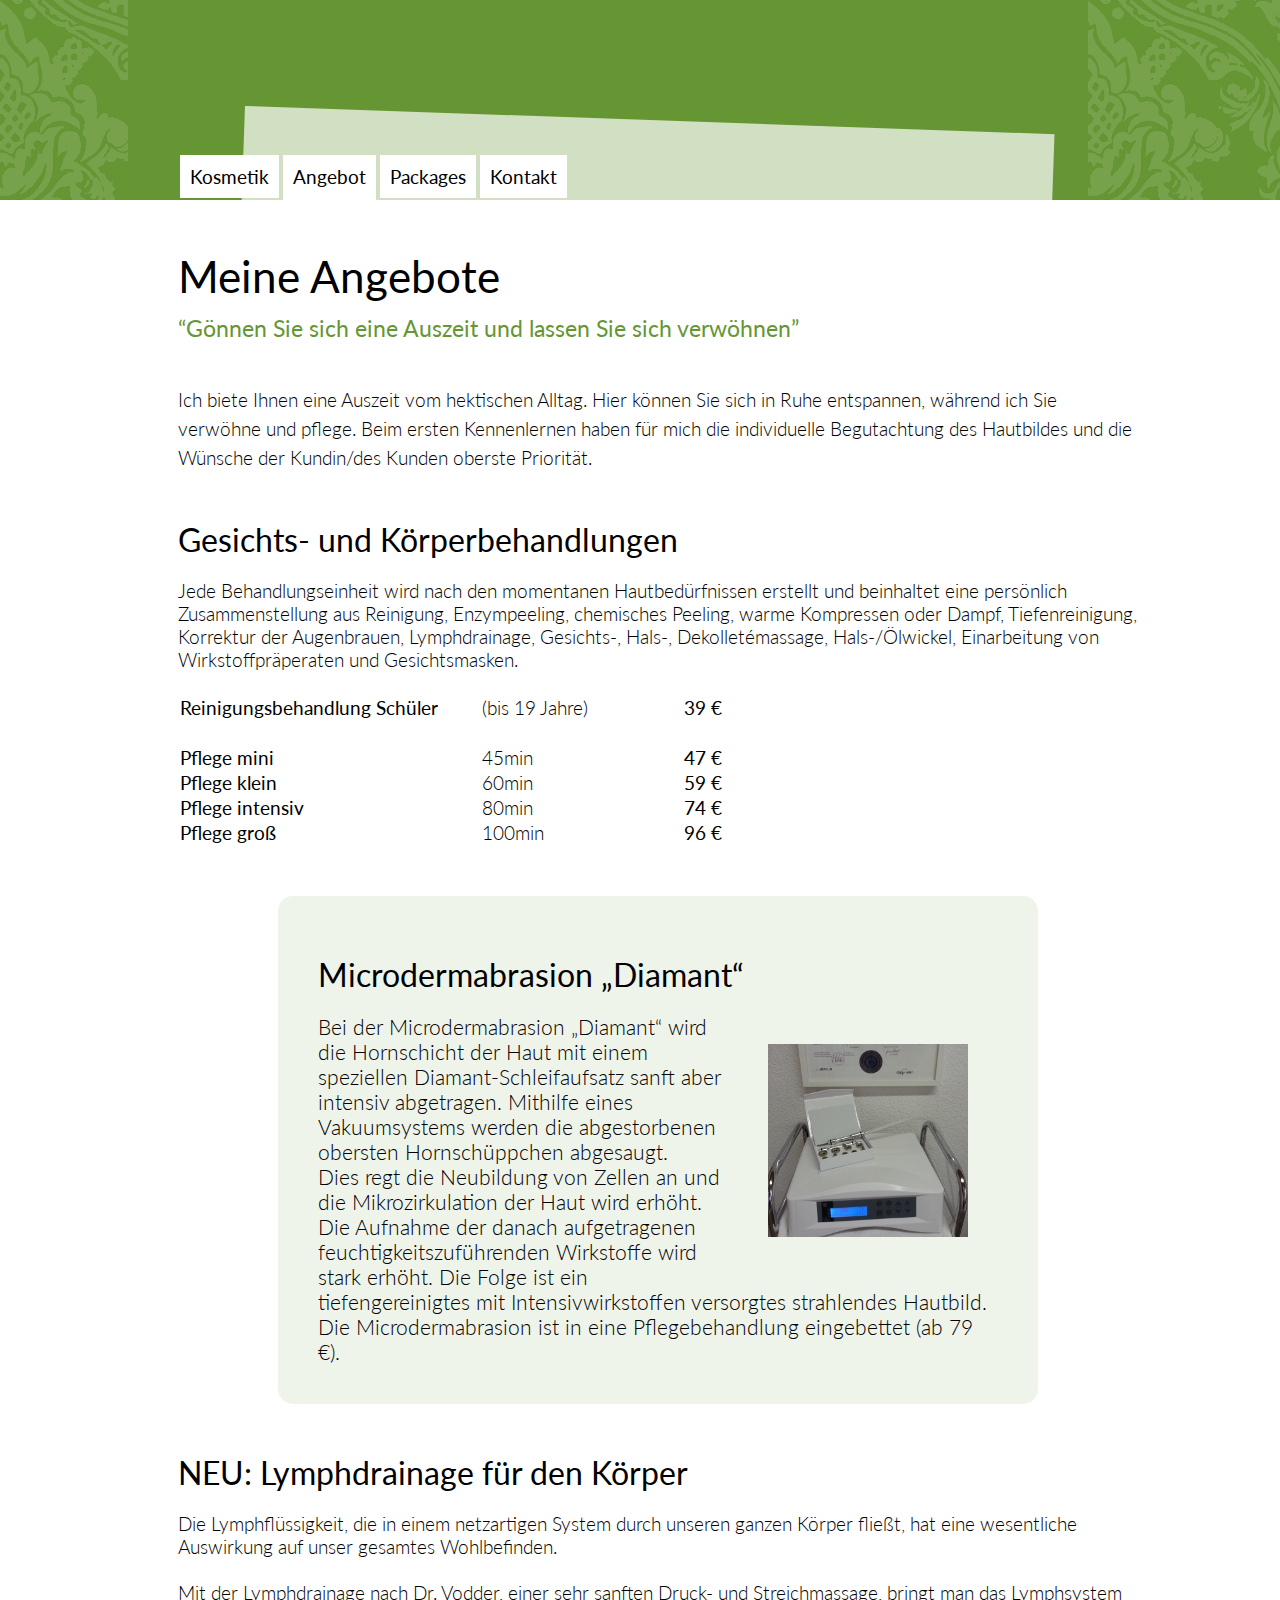
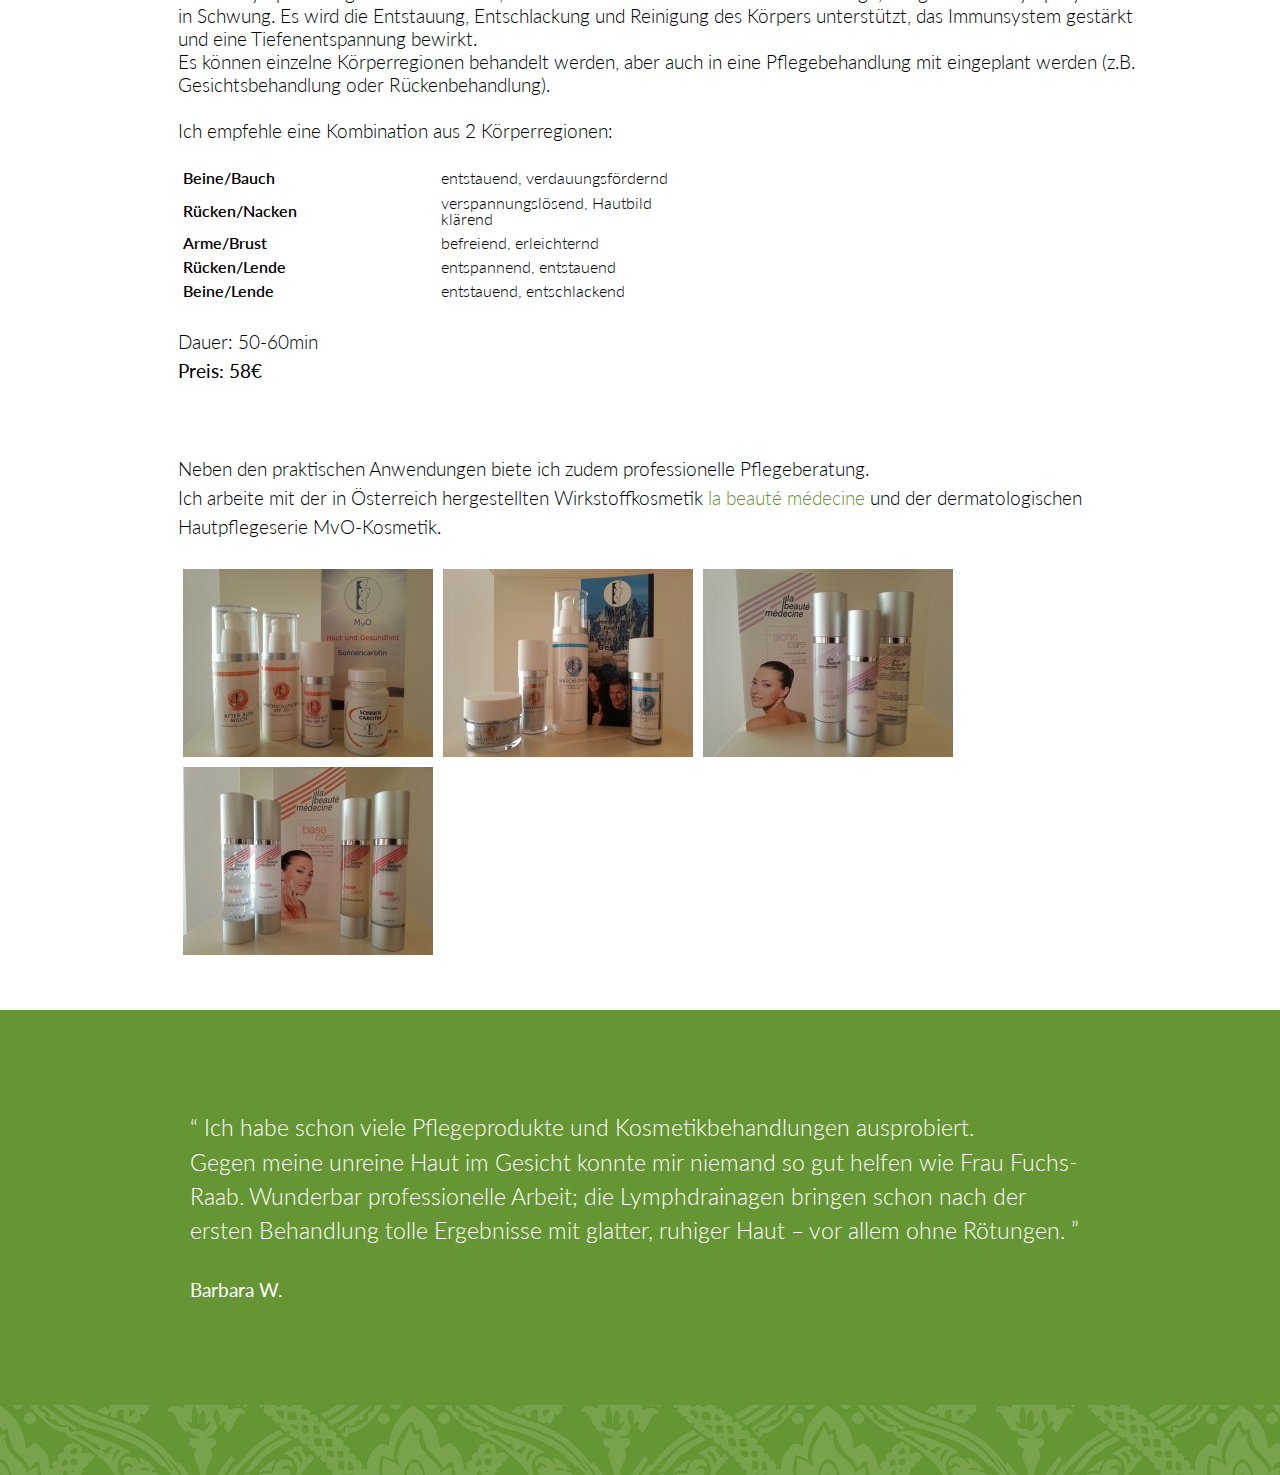
<file: skin/angebot.html>
<!DOCTYPE html>
<html>


<head>
	<meta charset="utf-8">
	<meta name="keywords" content="Kosmetik, Hautpflege">
	<meta name="description" content="AtemArt und Skin">
	
	<title>Kosmetik und Hautpflege</title>
	<link href='http://fonts.googleapis.com/css?family=Ledger|Lato:100,300,400,700' rel='stylesheet' type='text/css'>
	<link rel="stylesheet" type="text/css" href="../style.css">
</head>



<body>

	<header class="headerbar">
	<div class="left" style="background-color:#659633;">
	</div>
	<div class="center" style="background-color:#659633;">

	
	<nav id="nav-atem">

<div id="bar">&nbsp;</div>
<ul id="ul-atem">
	<a href="index.html"><li class="cWhite">Kosmetik</li></a><a href="angebot.html"><li class="active cWhite">Angebot</li></a><a href="packages.html"><li class="cWhite">Packages</li></a><a href="../kontakt.html"><li class="cWhite">Kontakt</li></a>
	</ul>
	</nav>
	</div>
	<div class="right"  style="background-color:#659633;">
	</div>	
	<br style="clear:both;">
	</header>

	<div class="datawrapper">
	<section class="dataleft">

	</section>
	
	<section class="datacenter">

	<h1>Meine Angebote</h1>
<p>

<br>
<q style="color:#659633;font-weight:400;position:relative;top:-40px;">Gönnen Sie sich eine Auszeit und lassen Sie sich verwöhnen</q>
<br>
Ich biete Ihnen eine Auszeit vom hektischen Alltag. Hier können Sie sich in Ruhe entspannen, während ich Sie verwöhne und pflege.
Beim ersten Kennenlernen haben für mich die individuelle Begutachtung des Hautbildes und die Wünsche der Kundin/des Kunden oberste Priorität. 

<br>
<br>

<h2>Gesichts- und Körperbehandlungen</h2>

Jede Behandlungseinheit wird nach den momentanen Hautbedürfnissen erstellt und beinhaltet eine persönlich Zusammenstellung aus Reinigung, Enzympeeling, chemisches Peeling, warme Kompressen oder Dampf, Tiefenreinigung, Korrektur der Augenbrauen, Lymphdrainage, Gesichts-, Hals-, Dekolletémassage, Hals-/Ölwickel, Einarbeitung von Wirkstoffpräperaten und Gesichtsmasken.

<br><br>


<table>
<tr>
  <td style="width:300px;"><b>Reinigungsbehandlung Schüler </b> </td>
  <td style="width:200px;">(bis 19 Jahre)</td>
  <td><b>39 €</b></td>
</tr>

<tr>
  <td style="width:300px;">&nbsp;</td>
  <td style="width:200px;"></td>
  <td></td>
</tr>

<tr>
  <td style="width:150px;"><b>Pflege mini</b></td>
  <td style="width:100px;">45min</td>
  <td><b>47 €</b></td>
</tr>
<tr>
  <td style="width:150px;"><b>Pflege klein</b></td>
  <td style="width:100px;">60min</td>
  <td><b>59 €</b></td>
</tr>
<tr>
  <td style="width:150px;"><b>Pflege intensiv</b></td>
  <td style="width:100px;">80min</td>
  <td><b>74 €</b></td>
</tr>
<tr>
  <td style="width:150px;"><b>Pflege groß</b></td>
  <td style="width:100px;">100min</td>
  <td><b>96 €</b></td>
</tr>
</table>



<div class="infobox">
<h2>Microdermabrasion „Diamant“</h2>
<img src="dermabrasion.jpg" alt="Dermabrasion-Geraet" style="float:right;margin:30px;">
Bei der Microdermabrasion „Diamant“ wird die Hornschicht der Haut mit einem speziellen Diamant-Schleifaufsatz sanft aber intensiv abgetragen. Mithilfe eines Vakuumsystems werden die abgestorbenen obersten Hornschüppchen abgesaugt.<br>
Dies regt die Neubildung von Zellen an und die Mikrozirkulation der Haut wird erhöht. Die Aufnahme der danach aufgetragenen feuchtigkeitszuführenden Wirkstoffe wird stark erhöht.
Die Folge ist ein tiefengereinigtes mit Intensivwirkstoffen versorgtes strahlendes Hautbild.
<br>
Die Microdermabrasion ist in eine Pflegebehandlung eingebettet (ab 79 €).

</div>



<h2>NEU: Lymphdrainage für den Körper</h2>

Die Lymphflüssigkeit, die in einem netzartigen System durch unseren ganzen Körper fließt, hat eine wesentliche Auswirkung auf unser gesamtes Wohlbefinden. <br><br>
Mit der Lymphdrainage nach Dr. Vodder, einer sehr sanften Druck- und Streichmassage, bringt man das Lymphsystem in Schwung. Es wird die Entstauung, Entschlackung und Reinigung des Körpers unterstützt, das Immunsystem gestärkt und eine Tiefenentspannung bewirkt.
<br>
Es können einzelne Körperregionen behandelt werden, aber auch in eine Pflegebehandlung mit eingeplant werden (z.B. Gesichtsbehandlung oder Rückenbehandlung). 
<br><br>
Ich empfehle eine Kombination aus 2 Körperregionen:

<br><br>

<table class="lymph" >
	<tr>
		<td class="lyleft">Beine/Bauch	</td><td>entstauend, verdauungsfördernd</td>
	</tr>
	<tr>
		<td class="lyleft">Rücken/Nacken	</td><td>verspannungslösend, Hautbild klärend</td>
	</tr>
	<tr>
		<td class="lyleft">Arme/Brust</td><td>befreiend, erleichternd</td>
	</tr>
		<tr>
		<td class="lyleft">Rücken/Lende</td><td>entspannend, entstauend</td>
	</tr>
		<tr>
		<td class="lyleft">Beine/Lende	</td><td>entstauend, entschlackend</td>
	</tr>
</table>
		
	

<br>
<p>
Dauer: 50-60min <br>
<b>Preis: 58€</b>
</p>
		
	

<br><br><br>

<p>
Neben den praktischen Anwendungen biete ich zudem professionelle Pflegeberatung.<br>
Ich arbeite mit der in Österreich hergestellten Wirkstoffkosmetik <a href="http://www.la-beaute-medecine.at/" style="color:#659633;">la beauté médecine</a> und der dermatologischen Hautpflegeserie MvO-Kosmetik.
</p>
<br>
<img src="pflege1.jpg" alt="Pflege-Lotion" style="float:left;margin:5px;">
<img src="pflege2.jpg" alt="Pflege-Lotion" style="float:left;margin:5px;">
<img src="pflege3.jpg" alt="Pflege-Lotion" style="float:left;margin:5px;">
<img src="pflege4.jpg" alt="Pflege-Lotion" style="float:left;margin:5px;">
<br>

<br style="clear:both;">







	</section>

	<section class="dataright">
	</section>
	<br style="clear:both;">
	</div>
	

	<div class="bottom" style="background-color:#659633;">
	<div class="bottom-content">
	
	<div id="quote">
<q>
Ich habe schon viele Pflegeprodukte und Kosmetikbehandlungen ausprobiert. 
<br>
Gegen meine unreine Haut im Gesicht konnte mir niemand so gut helfen wie Frau Fuchs-Raab. Wunderbar professionelle Arbeit; die Lymphdrainagen bringen schon nach der ersten Behandlung tolle Ergebnisse mit glatter, ruhiger Haut &ndash; vor allem ohne Rötungen. 
</q>
	<br><br>
	<p><b>Barbara W.</b></p>
	</div>


	<br style="clear:both">
	</div>
	</div>

	<footer class="footerbar" style="background-color:#659633;">
	</footer>

<script>
  (function(i,s,o,g,r,a,m){i['GoogleAnalyticsObject']=r;i[r]=i[r]||function(){
  (i[r].q=i[r].q||[]).push(arguments)},i[r].l=1*new Date();a=s.createElement(o),
  m=s.getElementsByTagName(o)[0];a.async=1;a.src=g;m.parentNode.insertBefore(a,m)
  })(window,document,'script','https://www.google-analytics.com/analytics.js','ga');

  ga('create', 'UA-100724111-1', 'auto');
  ga('send', 'pageview');

</script>

</body>


</html>
</file>
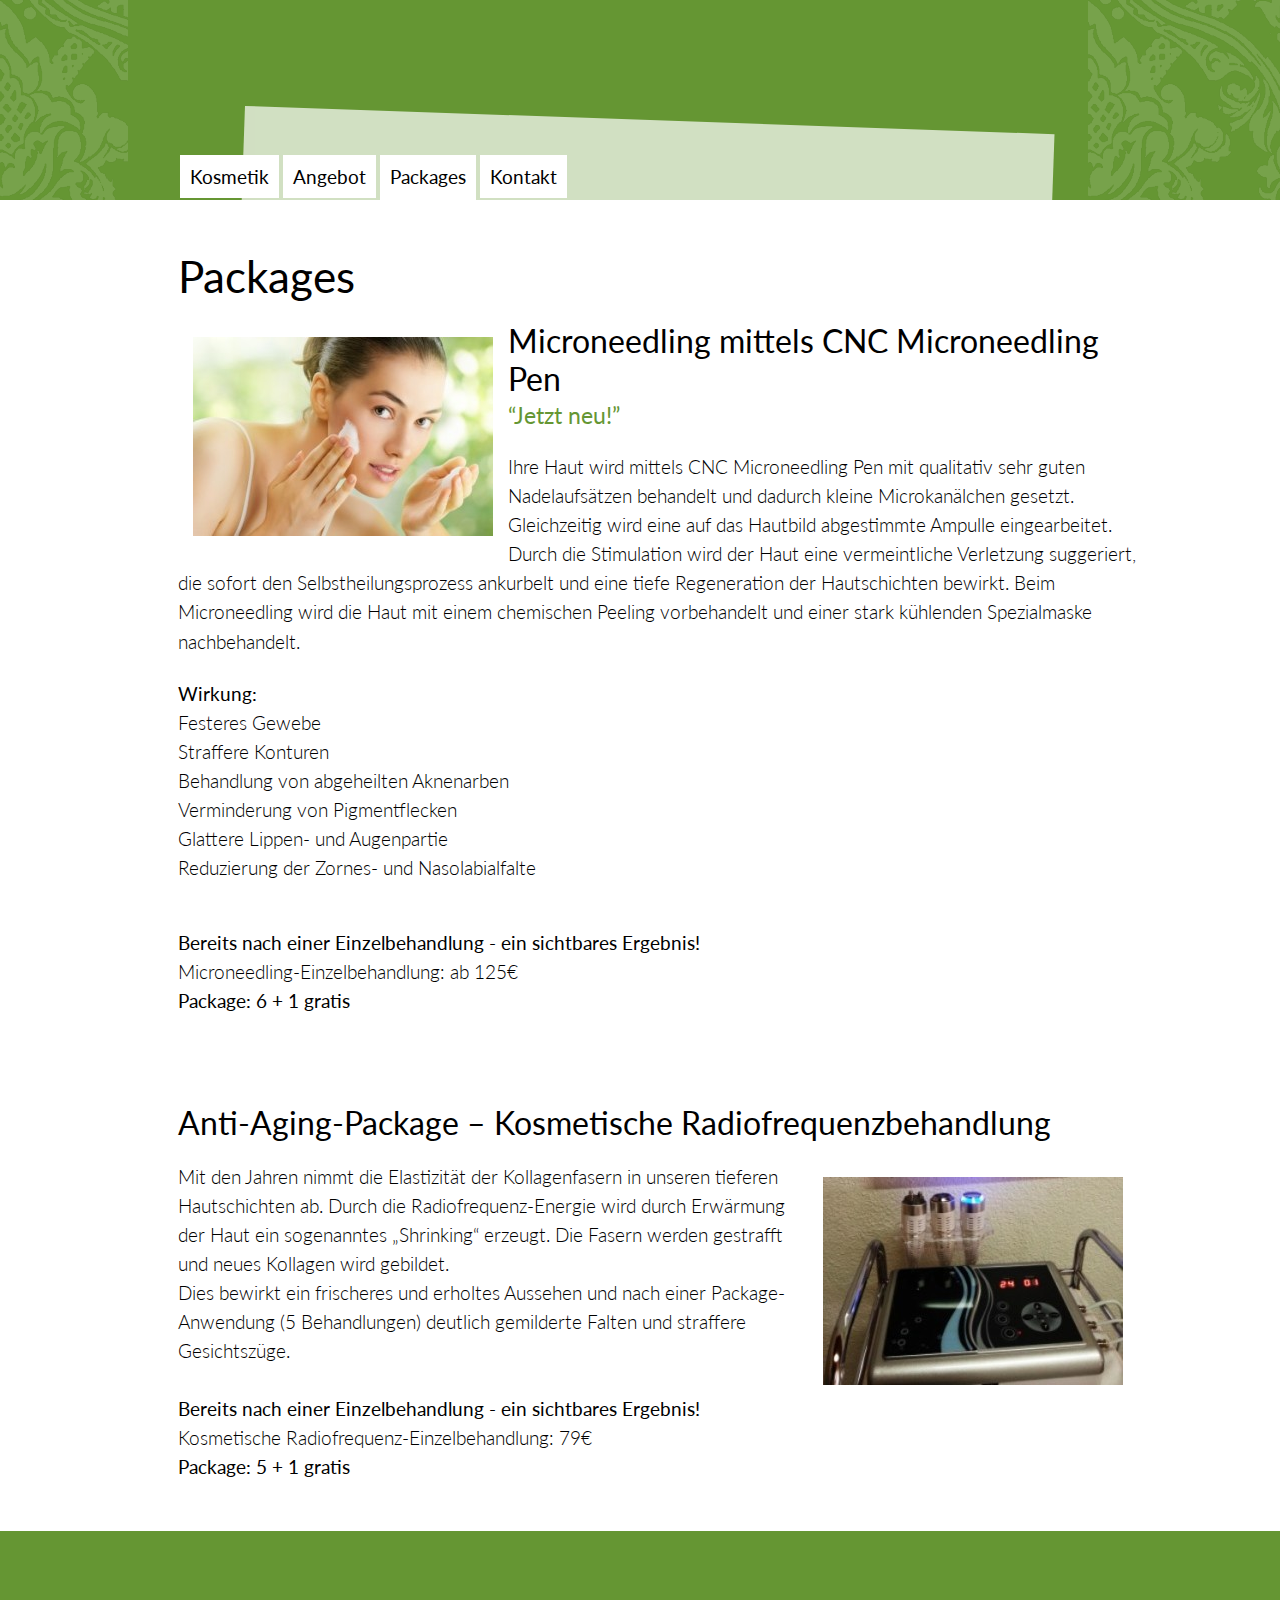
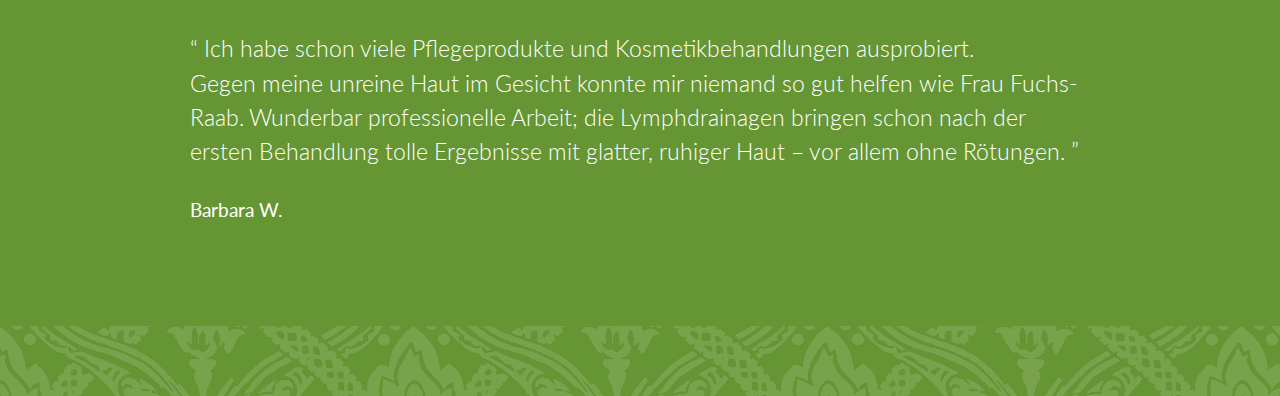
<file: skin/packages.html>
<!DOCTYPE html>
<html>


<head>
	<meta charset="utf-8">
	<meta name="keywords" content="Kosmetik, Hautpflege">
	<meta name="description" content="AtemArt und Skin">
	
	<title>Kosmetik und Hautpflege</title>
	<link href='http://fonts.googleapis.com/css?family=Ledger|Lato:100,300,400,700' rel='stylesheet' type='text/css'>
	<link rel="stylesheet" type="text/css" href="../style.css">
</head>



<body>

	<header class="headerbar">
	<div class="left" style="background-color:#659633;">
	</div>
	<div class="center" style="background-color:#659633;">

	
	<nav id="nav-atem">

<div id="bar">&nbsp;</div>
<ul id="ul-atem">
	<a href="index.html"><li class="cWhite">Kosmetik</li></a><a href="angebot.html"><li class="cWhite">Angebot</li></a><a href="packages.html"><li class=" active cWhite">Packages</li></a><a href="../kontakt.html"><li class="cWhite">Kontakt</li></a>
	</ul>
	</nav>
	</div>
	<div class="right"  style="background-color:#659633;">
	</div>	
	<br style="clear:both;">
	</header>

	<div class="datawrapper">
	<section class="dataleft">

	</section>
	
	<section class="datacenter">

	<h1>Packages</h1>

<img src="skinface.jpg" alt="Face" style="float:left;margin:15px;">

<p>

<h2>Microneedling mittels CNC Microneedling Pen</h2>
<q style="color:#659633;font-weight:400;position:relative;top:-20px;">Jetzt neu!</q>


<p>
<!--<img src="skinfuture.jpg" alt="Face" style="float:right;margin:50px;width:300px;" >-->
Ihre Haut wird mittels CNC Microneedling Pen mit qualitativ sehr guten Nadelaufsätzen behandelt und dadurch kleine Microkanälchen gesetzt. Gleichzeitig wird eine auf das Hautbild abgestimmte Ampulle eingearbeitet.
Durch die Stimulation wird der Haut eine vermeintliche Verletzung suggeriert, die sofort den Selbstheilungsprozess ankurbelt und eine tiefe Regeneration der Hautschichten bewirkt.
Beim Microneedling wird die Haut mit einem chemischen Peeling vorbehandelt und einer stark kühlenden Spezialmaske nachbehandelt.



</p>

<br>

<p>
<b> Wirkung:</b><br>
Festeres Gewebe<br>
Straffere Konturen<br>
Behandlung von abgeheilten Aknenarben<br>
Verminderung von Pigmentflecken<br>
Glattere Lippen- und Augenpartie<br>
Reduzierung der Zornes- und Nasolabialfalte<br>
</p>

<br>
<br>

<p>
	<b>Bereits nach einer Einzelbehandlung  - ein sichtbares Ergebnis!</b><br>

		Microneedling-Einzelbehandlung: ab 125€<br>
<b>Package: 6 + 1 gratis</b>
</p>
<br>
<br>
<br>

<h2>Anti-Aging-Package – Kosmetische Radiofrequenzbehandlung</h2>
<img src="radio.jpg" alt="Radiofrequenz-Geraet" style="float:right;margin:15px;">
<p>
Mit den Jahren nimmt die Elastizität der Kollagenfasern in unseren tieferen Hautschichten ab. Durch die Radiofrequenz-Energie wird durch Erwärmung der Haut ein sogenanntes „Shrinking“ erzeugt. Die Fasern werden gestrafft und neues Kollagen wird gebildet.<br>
Dies bewirkt ein frischeres und erholtes Aussehen und nach einer Package-Anwendung (5 Behandlungen) deutlich gemilderte Falten und straffere Gesichtszüge.
<br>
<br>
<p>
		<b>Bereits nach einer Einzelbehandlung  - ein sichtbares Ergebnis!</b><br>
Kosmetische Radiofrequenz-Einzelbehandlung: 79€<br>
<b>Package: 5 + 1 gratis</b>
</p>


	</section>

	<section class="dataright">
	</section>
	<br style="clear:both;">
	</div>
	

	<div class="bottom" style="background-color:#659633;">
	<div class="bottom-content">
	
	<div id="quote">
<q>
Ich habe schon viele Pflegeprodukte und Kosmetikbehandlungen ausprobiert. 
<br>
Gegen meine unreine Haut im Gesicht konnte mir niemand so gut helfen wie Frau Fuchs-Raab. Wunderbar professionelle Arbeit; die Lymphdrainagen bringen schon nach der ersten Behandlung tolle Ergebnisse mit glatter, ruhiger Haut &ndash; vor allem ohne Rötungen. 
</q>
	<br><br>
	<p><b>Barbara W.</b></p>
	</div>


	<br style="clear:both">
	</div>
	</div>

	<footer class="footerbar" style="background-color:#659633;">
	</footer>


<script>
  (function(i,s,o,g,r,a,m){i['GoogleAnalyticsObject']=r;i[r]=i[r]||function(){
  (i[r].q=i[r].q||[]).push(arguments)},i[r].l=1*new Date();a=s.createElement(o),
  m=s.getElementsByTagName(o)[0];a.async=1;a.src=g;m.parentNode.insertBefore(a,m)
  })(window,document,'script','https://www.google-analytics.com/analytics.js','ga');

  ga('create', 'UA-100724111-1', 'auto');
  ga('send', 'pageview');

</script>
</body>


</html>
</file>
<file: style.css>
/* Allgemein */
* {
	margin:0;
	padding:0;
	font-style:normal;
	font-weight:normal;
	font-size:1.1rem;
	font-weight:300;
}
html {height: 100%;}
body {
	height:100%;
	font-family:'Lato';
	position: relative;
	font-weight:300;	

}
h1 {
	font-family:'Lato';
	font-size:2.5rem;
	margin-bottom:20px;
	font-weight:400;
}
h2 {
	font-size:1.8rem;
	margin-top:20px;
	margin-bottom:20px;
	font-weight:400;
	
}
a:link {text-decoration: none;color:#279d8f;}
a:visited {text-decoration: none;color:#279d8f;}
a:active {text-decoration: none;color:#279d8f;}
a:hover {text-decoration: none;color:#279d8f;}


i {
	font-style:italic;
}

b {
	font-weight:400;
}

p {
	font-size:1.3rem;
	font-weight:300;
	line-height:1.5;
}

q {
	font-size:1.3rem;
	font-weight:300;
	line-height:1.5;
}


.cAtem {background-color: #279d8f;}
.cSkin {background-color: #659633;}
.cPearl {background-color: #F0EAD6;}
.cWhite {background-color: white;}


#logo {
	width:200px;
	position:relative;
	top:40px;
	left:5px;
}

#nav-main {
	position:relative;
	top:50px;
	left:50px;	
}
#nav-main ul {
	list-style-type:none;
	margin:0;
	padding:0;
	text-shadow: none;
}


#nav-main ul li {
	padding:5px;
	margin:2px;
	color: black;
	text-align:center;
	opacity:1;
	width:70%;
	font-weight:400;
}

/* Start*/
#slider {
	min-width:600px;
	width:875px;
	height:30%;
	min-height:300px;
	position:relative;
}




/* Atemart */
.headerbar {
	min-width:1050px;
	max-height:200px;
}

.left {
	width:10%;
	background-image: url(wallpaper.png);
	background-color:#279d8f;
	float:left;
	height:200px;
}
.center{
	height:200px;
	background-color:#279d8f;
	width:75%;
	min-width:600px;
	float:left;
	font-weight:400;
}
.right{
	background-image: url(wallpaper.png);
	background-color:#279d8f;
	height:200px;
	width:15%;
	float:right;
}

#bar {
	position:relative;
	top:120px;
	left:65px;
	background:white;
	width:810px;
	height:100px;
	z-index:0;
	opacity:0.7;
	transform:rotate(2deg);
	-ms-transform:rotate(2deg); /* IE 9 */
	-webkit-transform:rotate(2deg); /* Opera, Chrome, and Safari */
}
#nav-atem {
	height:200px;
	margin-left:50px;
	position: relative;
	font-weight:400;
}

#ul-atem {
	list-style-type:none;
	margin:0;
	padding:0;
	text-shadow: none;
	position: absolute;
	bottom: 12px;

}
#ul-atem li {
	padding:10px;
	font-size:1.1rem;
	margin:2px;
	color: black;
	display:inline;
	text-align:center;
	opacity:1;
	border-bottom: 4px solid none;
	font-weight:400;
}
#ul-atem a:hover li {
}
#ul-atem li.active {
	border-bottom: 4px solid white;
}
.datawrapper {
	min-width:1000px;
}

.dataleft {
	width:10%;
	float:left;
	min-height:100px;
}
.datacenter {
	text-align:left;
	width:75%;
	min-width:600px;
	float:left;
	padding:50px;
	padding-bottom:50px;
}
.datacenter p {
	font-size:1.1rem;
}

.datacenter ul {
	margin-left:50px;
}
.datacenter ul li {
	margin-bottom:20px;
	font-weight:300;
	font-size:1.1rem;

}
.datacenter table tr td{
	width:250px;
}



.dataright {
	width:15%;
	float:right;
}



.bottom {
	background-color:#279d8f;
	width:100%;
	position: relative;
}


.bottom-content {
	margin-left:7%;
	margin-right:1%;
	padding:100px;
	color:white;
}

.bottom-content #welcome {
	float:left;
	width:500px;
	margin-right:10px;

}
.bottom-content #picbox {
	text-align:center;
	float:left;

}

.bottom-content #quote {
	float:left;
	max-width:900px;

}

.circular {
	width:150px;
	height:150px;
	text-align:center;
	margin-right: auto;
	margin-left: auto;
	margin-bottom:20px;
	border-radius: 100px;
    	-webkit-border-radius: 100px;
    	-moz-border-radius: 100px;
    	overflow:hidden;
}
.circular img {
	width: 100%;
	height: 100%;
}
.circularLeft {
	width:150px;
	height:150px;
	text-align:center;
	margin-bottom:20px;
	border-radius: 100px;
    	-webkit-border-radius: 100px;
    	-moz-border-radius: 100px;
    	overflow:hidden;
}

.footerbar {
	width:100%;
	height:70px;
	background-image: url(wallpaper.png);
	background-color:#279d8f;
	position: relative;
	bottom: 0px;
}

#address {
	width:450px;
	float:left;
	margin-bottom:50px;
}
#map {
	float:left;
	margin-top:20px;
	margin-bottom:50px;
	margin-right:70px;
}

.infobox {
	padding:40px;
	margin:50px;
	margin-left:100px;
	margin-right:100px;
	color: black;
	background: rgba(101, 150, 51, .1);
	font-size:1.2rem;
	font-weight:300;
	border-radius: 15px;
    	-webkit-border-radius: 15px;
    	-moz-border-radius: 15px;

}


/* slider */
.rslides {
  position: relative;
  list-style: none;
  overflow: hidden;
  width: 100%;
  padding: 0;
  margin: 0;
  }

#slider ul {
	margin:0;
	padding:0;
}

.rslides li {
  -webkit-backface-visibility: hidden;
  position: absolute;
  display: none;
  width: 100%;
  left: 0;
  top: 0;
  }

.rslides li:first-child {
  position: relative;
  display: block;
  float: left;
  }

.rslides img {
  display: block;
  height: auto;
  float: left;
  width: 100%;
  border: 0;
  margin-left:0px;
  padding:0;
  }


.callbacks {
  position: relative;
  list-style: none;
  overflow: hidden;
  width: 100%;
  padding: 0;
  margin: 0;
  }

.callbacks li {
  position: absolute;
  width: 100%;
  left: 0;
  top: 0;
  }

.callbacks img {
  display: block;
  position: relative;
  z-index: 1;
  height: auto;
  width: 100%;
  border: 0;
  }

.callbacks .caption {
  display: block;
  position: absolute;
  z-index: 2;
  font-size: 1.2rem;
  color:black;
  text-shadow: none;
  color: black;
  background: #fff;
  background: rgba(255,255,255, .8);
  left: 0;
  right: 0;
  bottom: 0;
  padding: 10px 20px;
  margin: 0;
  max-width: none;
  }

.callbacks_nav {
  position: absolute;
  -webkit-tap-highlight-color: rgba(0,0,0,0);
  top: 52%;
  left: 0;
  opacity: 0.7;
  z-index: 3;
  text-indent: -9999px;
  overflow: hidden;
  text-decoration: none;
  height: 61px;
  width: 38px;
  background: transparent url("themes1.gif") no-repeat left top;
  margin-top: -45px;
  }

.callbacks_nav:active {
  opacity: 1.0;
  }

.callbacks_nav.next {
  left: auto;
  background-position: right top;
  right: 0;
  }


 table.lymph tr td {
 	font-size:smaller;
 	line-height:1;
 	padding:3px;
 } 

 table.lymph tr .lyleft {
	font-weight:600 
}
</file>
